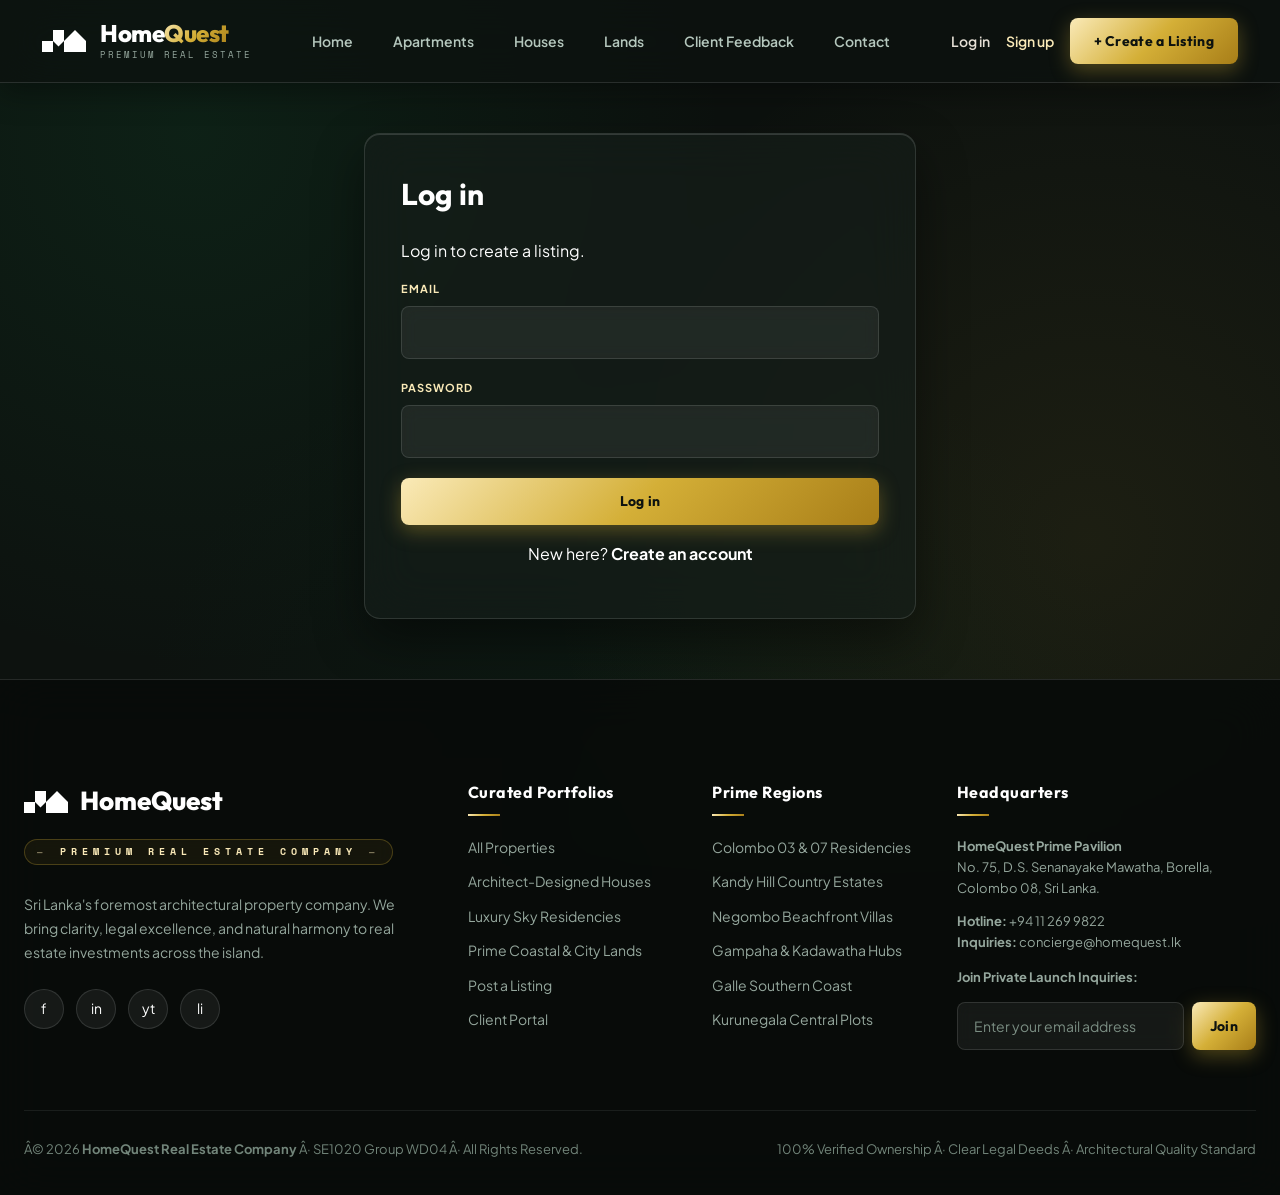
<file: frontend/add-listing.html>
﻿<!DOCTYPE html>
<html lang="en"><head><meta charset="UTF-8"><meta name="viewport" content="width=device-width, initial-scale=1">
<title>Add listing - HomeFinder</title>
<link rel="preconnect" href="https://fonts.googleapis.com">
<link rel="preconnect" href="https://fonts.gstatic.com" crossorigin>
<link href="https://fonts.googleapis.com/css2?family=Outfit:wght@400;500;600;700;800&family=Plus+Jakarta+Sans:wght@400;500;600;700;800&display=swap" rel="stylesheet">
<link rel="stylesheet" href="css/style.css"></head>
<body>
<div id="navbar"></div>
<div class="form-page"><div class="box">
  <h1 id="title">Add a listing</h1>
  <div class="msg" id="msg"></div>

  <div class="field"><label>What type of property?</label>
    <select id="type">
      <option value="house">House</option>
      <option value="apartment">Apartment</option>
      <option value="land">Land</option>
    </select></div>

  <div class="row">
    <div class="field"><label>Size</label><input id="size" type="number" min="0" step="any"></div>
    <div class="field"><label>Unit</label>
      <select id="sizeUnit"><option value="sqft">Square feet</option><option value="perches">Perches</option></select></div>
  </div>

  <div class="field"><label>Location (town / city)</label><input id="loc"></div>
  <div class="field"><label>Address</label><input id="street"></div>

  <!-- Only for house and apartment -->
  <div class="row" id="extra">
    <div class="field"><label>Number of rooms</label><input id="rooms" type="number" min="0"></div>
    <div class="field" id="floorBox"><label>Floor number</label><input id="floor" type="number" min="0"></div>
  </div>

  <div class="row">
    <div class="field"><label>Price (Rs.)</label><input id="price" type="number" min="0"></div>
    <div class="field"><label>This property is for</label>
      <select id="listingType"><option>Rent</option><option>Lease</option><option>Sale</option></select></div>
  </div>

  <div class="field"><label>Contact phone number (for the Call button)</label><input id="phone" type="tel"></div>
  
  <div class="field">
    <label>Property Photos (Upload Multiple)</label>
    <div class="multi-upload-container">
      <div class="multi-upload-dropzone" id="dropzone" onclick="$('image').click()">
        <input id="image" type="file" accept="image/*" multiple style="display:none">
        <div class="multi-upload-icon">ðŸ“·</div>
        <div class="multi-upload-title">Drop property photos here or <span>browse files</span></div>
        <div class="multi-upload-hint">Upload multiple high-resolution photos (exterior, interiors, bedrooms, plans). You can reorder and set the primary cover photo.</div>
      </div>
      <div class="multi-upload-preview-grid" id="previewGrid"></div>
    </div>
  </div>

  <button class="btn" id="go" style="width:100%">Create listing</button>
</div></div>
<div id="footer"></div>

<script src="js/app.js"></script>
<script>
  renderNavbar("");
  const $ = id => document.getElementById(id);            // short way to find a box
  const user = getUser();
  if (!user) location.href = "login.html";                 // must be logged in

  const editId = new URLSearchParams(location.search).get("edit");   // set when editing
  let existing = null;                                              // the property being edited

  // Array of photo items: { file?: File, existingName?: string, previewUrl: string }
  let photoItems = [];

  function renderPreviews() {
    const grid = $("previewGrid");
    grid.innerHTML = "";
    photoItems.forEach((item, idx) => {
      const card = document.createElement("div");
      card.className = "upload-card" + (idx === 0 ? " is-primary" : "");
      card.style.backgroundImage = `url('${item.previewUrl}')`;

      card.innerHTML = `
        ${idx === 0 ? '<span class="primary-badge-tag">â˜… Primary Cover</span>' : ''}
        <div class="upload-card-actions">
          ${idx > 0 ? `<button type="button" class="upload-action-btn" onclick="setPrimaryPhoto(${idx})" title="Set as primary cover">Make Primary</button>` : '<span></span>'}
          <button type="button" class="upload-action-remove" onclick="removePhoto(${idx})" title="Remove photo">âœ•</button>
        </div>
      `;
      grid.appendChild(card);
    });
  }

  function handleFiles(files) {
    if (!files || files.length === 0) return;
    for (const f of files) {
      if (!f.type.startsWith("image/")) continue;
      const url = URL.createObjectURL(f);
      photoItems.push({ file: f, previewUrl: url });
    }
    renderPreviews();
  }

  window.setPrimaryPhoto = function(index) {
    if (index <= 0 || index >= photoItems.length) return;
    const item = photoItems.splice(index, 1)[0];
    photoItems.unshift(item);
    renderPreviews();
  };

  window.removePhoto = function(index) {
    photoItems.splice(index, 1);
    renderPreviews();
  };

  // Drag and drop setup
  const dropzone = $("dropzone");
  $("image").onchange = e => handleFiles(e.target.files);

  dropzone.ondragover = e => { e.preventDefault(); dropzone.classList.add("dragover"); };
  dropzone.ondragleave = e => { e.preventDefault(); dropzone.classList.remove("dragover"); };
  dropzone.ondrop = e => {
    e.preventDefault();
    dropzone.classList.remove("dragover");
    handleFiles(e.dataTransfer.files);
  };

  // Show or hide the room / floor boxes depending on the chosen type
  function updateForm() {
    const t = $("type").value;
    $("extra").style.display = t === "land" ? "none" : "grid";
    $("floorBox").style.display = t === "apartment" ? "block" : "none";
    if (!editId && t === "land") $("sizeUnit").value = "perches";
  }
  $("type").onchange = updateForm;
  updateForm();

  // EDIT MODE: load the property and fill the boxes
  if (editId) {
    $("title").textContent = "Edit listing";
    $("go").textContent = "Save changes";
    const type = typeFromId(editId);
    fetch(API + endpointFor(type) + "/" + editId).then(r => r.json()).then(p => {
      existing = p;
      $("type").value = p.type; $("type").disabled = true;
      $("size").value = p.size; $("sizeUnit").value = p.sizeUnit;
      $("loc").value = p.address.location; $("street").value = p.address.street;
      $("rooms").value = p.rooms ?? ""; $("floor").value = p.floor ?? "";
      $("price").value = p.price; $("listingType").value = p.listingType;
      $("phone").value = p.owner ? p.owner.phone : "";
      
      // Load existing images
      const existingImages = getPropertyImages(p);
      existingImages.forEach(name => {
        photoItems.push({
          existingName: name,
          previewUrl: API + "/images/" + encodeURIComponent(name)
        });
      });
      renderPreviews();
      updateForm();
    });
  }

  function showError(text) { $("msg").textContent = text; $("msg").className = "msg err"; $("msg").scrollIntoView({ behavior: 'smooth' }); }

  $("go").onclick = async () => {
    $("msg").className = "msg";
    $("msg").textContent = "";
    const type = $("type").value;

    const sizeVal = Number($("size").value);
    const priceVal = Number($("price").value);
    const locVal = $("loc").value.trim();
    const streetVal = $("street").value.trim();
    const phoneVal = $("phone").value.trim();

    if (!locVal) { showError("Location (town / city) is required"); return; }
    if (!sizeVal || sizeVal <= 0) { showError("Size must be greater than 0"); return; }
    if (!priceVal || priceVal <= 0) { showError("Price must be greater than 0"); return; }
    if (!phoneVal) { showError("A contact phone number is required"); return; }

    // Sanitize phone number (strip spaces, +, dashes, international prefix)
    let cleanPhone = phoneVal.replace(/[^0-9]/g, "");
    if (cleanPhone.startsWith("94") && cleanPhone.length > 9) {
      cleanPhone = cleanPhone.substring(2);
    }
    if (cleanPhone.length > 9) {
      cleanPhone = cleanPhone.slice(-9);
    }
    const numericPhone = parseInt(cleanPhone, 10) || 0;
    if (numericPhone <= 0) {
      showError("Please enter a valid contact phone number (e.g. 077 123 4567 or +94 70 260 9222)");
      return;
    }

    const originalBtnText = $("go").textContent;
    $("go").disabled = true;
    $("go").textContent = "Uploading property & photos...";

    try {
      // 1) Upload newly added photos sequentially or collect existing ones
      const finalImageNames = [];
      for (let i = 0; i < photoItems.length; i++) {
        const item = photoItems[i];
        if (item.existingName) {
          finalImageNames.push(item.existingName);
        } else if (item.file) {
          $("go").textContent = `Uploading photo ${i + 1} of ${photoItems.length}...`;
          const form = new FormData();
          form.append("file", item.file);
          const up = await fetch(API + "/api/images", { method: "POST", body: form });
          if (!up.ok) {
            $("go").disabled = false;
            $("go").textContent = originalBtnText;
            showError("Photo upload error: " + (await up.text()));
            return;
          }
          const savedName = (await up.text()).trim();
          finalImageNames.push(savedName);
        }
      }

      const combinedImageName = finalImageNames.join(",");

      // 2) Collect everything typed into one object
      const data = {
        size: sizeVal,
        sizeUnit: $("sizeUnit").value,
        price: priceVal,
        listingType: $("listingType").value,
        imageName: combinedImageName,
        images: finalImageNames,
        userId: user.id,
        address: { location: locVal, street: streetVal },
        owner: { name: user.name, phone: numericPhone, userId: user.id }
      };
      if (type !== "land") data.rooms = Number($("rooms").value || 0);
      if (type === "apartment") data.floor = Number($("floor").value || 0);

      // 3) Send it: POST = create, PUT = update
      const url = API + endpointFor(type) + (editId ? "/" + editId : "");
      const res = await fetch(url, {
        method: editId ? "PUT" : "POST",
        headers: { "Content-Type": "application/json" },
        body: JSON.stringify(data)
      });
      if (!res.ok) {
        $("go").disabled = false;
        $("go").textContent = originalBtnText;
        showError(await res.text());
        return;
      }
      const saved = await res.json();

      // When editing, also update the owner's phone number
      if (editId && existing && existing.owner) {
        await fetch(API + "/api/owners/" + existing.owner.id, {
          method: "PUT",
          headers: { "Content-Type": "application/json" },
          body: JSON.stringify({ name: user.name, phone: numericPhone, userId: user.id })
        });
      }
      location.href = "success.html?id=" + saved.id + (editId ? "&edited=1" : "");
    } catch (err) {
      $("go").disabled = false;
      $("go").textContent = originalBtnText;
      showError("Error connecting to server: " + err.message);
    }
  };
</script>
</body></html>
</file>
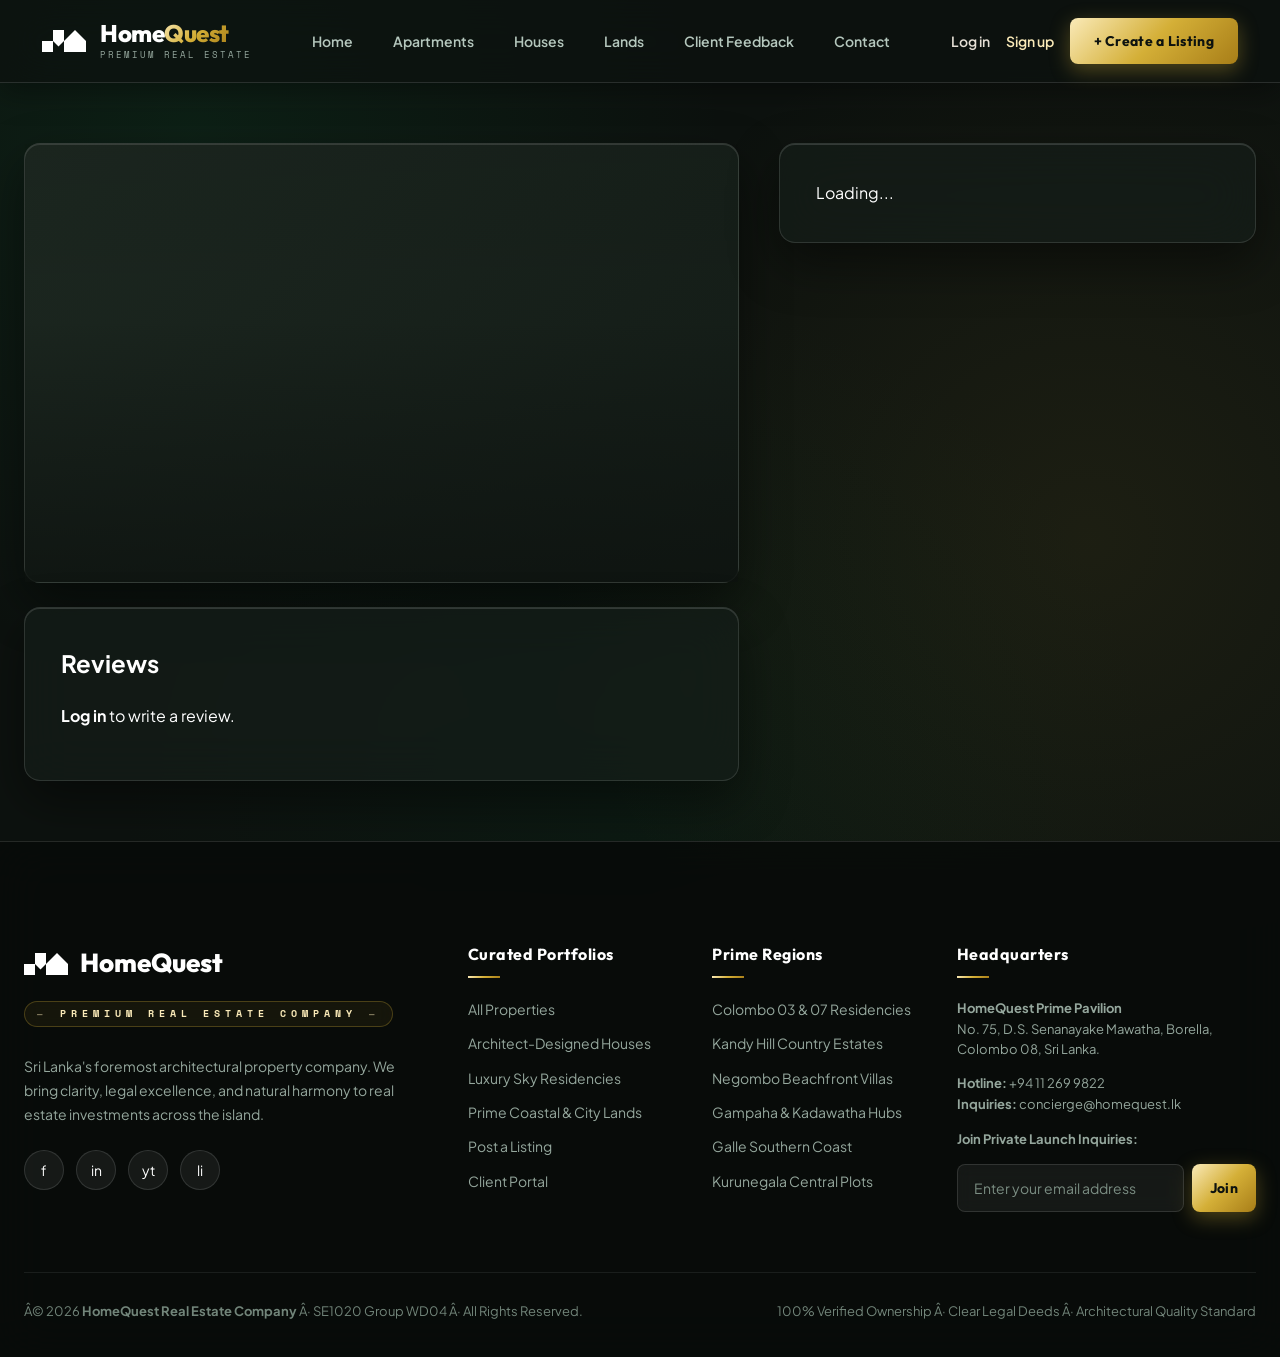
<file: frontend/details.html>
﻿<!DOCTYPE html>
<html lang="en"><head><meta charset="UTF-8"><meta name="viewport" content="width=device-width, initial-scale=1">
<title>Property details - HomeFinder</title>
<link rel="preconnect" href="https://fonts.googleapis.com">
<link rel="preconnect" href="https://fonts.gstatic.com" crossorigin>
<link href="https://fonts.googleapis.com/css2?family=Outfit:wght@400;500;600;700;800&family=Plus+Jakarta+Sans:wght@400;500;600;700;800&display=swap" rel="stylesheet">
<link rel="stylesheet" href="css/style.css"></head>
<body>
<div id="navbar"></div>
<div class="detail">
  <div>
    <div class="photo" id="photo"></div>
    <div class="box" style="margin-top:24px">
      <h2 style="margin-top:0">Reviews</h2>
      <div id="reviews"></div>
      <div id="reviewForm"></div>
    </div>
  </div>
  <div>
    <div class="box" id="info">Loading...</div>
  </div>
</div>
<div id="footer"></div>

<script src="js/app.js"></script>
<script>
  renderNavbar("");
  const $ = id => document.getElementById(id);
  const id = new URLSearchParams(location.search).get("id");
  const user = getUser();
  let property = null;

  // ----- Load the property and draw its details -----
  async function loadProperty() {
    const res = await fetch(API + endpointFor(typeFromId(id)) + "/" + id);
    if (!res.ok) { $("info").textContent = "Property not found."; return; }
    property = await res.json();
    const p = property;

    if (p.imageName) {
      $("photo").style.backgroundImage = "url('" + API + "/images/" + encodeURIComponent(p.imageName) + "')";
    } else {
      $("photo").textContent = icon(p.type);
    }

    // extra facts only for house / apartment
    let facts = `
      <div class="fact"><span class="muted">Size</span><b>${p.size} ${esc(p.sizeUnit)}</b></div>
      <div class="fact"><span class="muted">Location</span><b>${esc(p.address.location)}</b></div>`;
    if (p.rooms !== undefined) facts += `<div class="fact"><span class="muted">Rooms</span><b>${p.rooms}</b></div>`;
    if (p.floor !== undefined) facts += `<div class="fact"><span class="muted">Floor</span><b>${p.floor}</b></div>`;

    const owner = p.owner;
    // only the person who created the listing sees Edit / Delete
    const mine = user && user.id === p.userId;
    $("info").innerHTML = `
      <span class="tag">${esc(p.listingType)}</span> <span class="tag">${esc(p.type)}</span>
      <h1 style="margin:10px 0 4px;font-size:24px">${esc(p.description)}</h1>
      <div class="price" style="font-size:26px">${money(p.price)}</div>
      <div class="facts">${facts}</div>
      <div class="fact"><span class="muted">Address</span><b>${esc(p.address.street)}</b></div>
      <hr style="border:0;border-top:1px solid var(--line);margin:18px 0">
      ${owner ? `<p style="margin:0 0 10px"><b>${esc(owner.name)}</b><br><span class="muted">${esc(owner.phone)}</span></p>
        <a class="btn btn-green" style="width:100%;text-align:center" href="tel:${esc(owner.phone)}">ðŸ“ž Call to inquire</a>` : ""}
      ${mine ? `<p style="margin-top:14px">
        <a class="btn btn-light" href="add-listing.html?edit=${p.id}">Edit</a>
        <button class="btn btn-red" onclick="deleteProperty()">Delete</button></p>` : ""}`;
  }

  async function deleteProperty() {
    if (!confirm("Delete this listing?")) return;
    await fetch(API + endpointFor(property.type) + "/" + property.id, { method: "DELETE" });
    location.href = "index.html";
  }

  // ----- Reviews (everyone can read; only logged-in users can write) -----
  async function loadReviews() {
    const list = await fetch(API + "/api/reviews?propertyId=" + id).then(r => r.json());
    if (list.length === 0) { $("reviews").innerHTML = '<p class="muted">No reviews yet.</p>'; return; }
    let html = "";
    for (const r of list) {                                      // loop over every review
      const stars = "â˜…".repeat(r.rating) + "â˜†".repeat(5 - r.rating);
      const mine = user && user.id === r.userId;
      html += `<div class="review"><b>${esc(r.userName)}</b> <span class="stars">${stars}</span>
        <div>${esc(r.comment)}</div>
        ${mine ? `<button class="linkbtn" style="color:var(--red)" onclick="deleteReview('${r.id}')">Delete</button>` : ""}</div>`;
    }
    $("reviews").innerHTML = html;
  }

  function drawReviewForm() {
    if (!user) {
      $("reviewForm").innerHTML = '<p class="muted"><a href="login.html" style="color:var(--blue-dark);font-weight:700">Log in</a> to write a review.</p>';
      return;
    }
    $("reviewForm").innerHTML = `
      <div class="field"><label>Your rating</label>
        <select id="rating"><option value="5">5 - Excellent</option><option value="4">4 - Good</option>
        <option value="3">3 - Okay</option><option value="2">2 - Poor</option><option value="1">1 - Bad</option></select></div>
      <div class="field"><label>Your review</label><textarea id="comment" rows="3"></textarea></div>
      <button class="btn" onclick="addReview()">Post review</button>`;
  }

  async function addReview() {
    const res = await fetch(API + "/api/reviews", {
      method: "POST", headers: { "Content-Type": "application/json" },
      body: JSON.stringify({ propertyId: id, userId: user.id, userName: user.name,
                             rating: Number($("rating").value), comment: $("comment").value })
    });
    if (!res.ok) { alert(await res.text()); return; }
    drawReviewForm(); loadReviews();
  }

  async function deleteReview(reviewId) {
    await fetch(API + "/api/reviews/" + reviewId, { method: "DELETE" });
    loadReviews();
  }

  loadProperty(); loadReviews(); drawReviewForm();
</script>
</body></html>
</file>
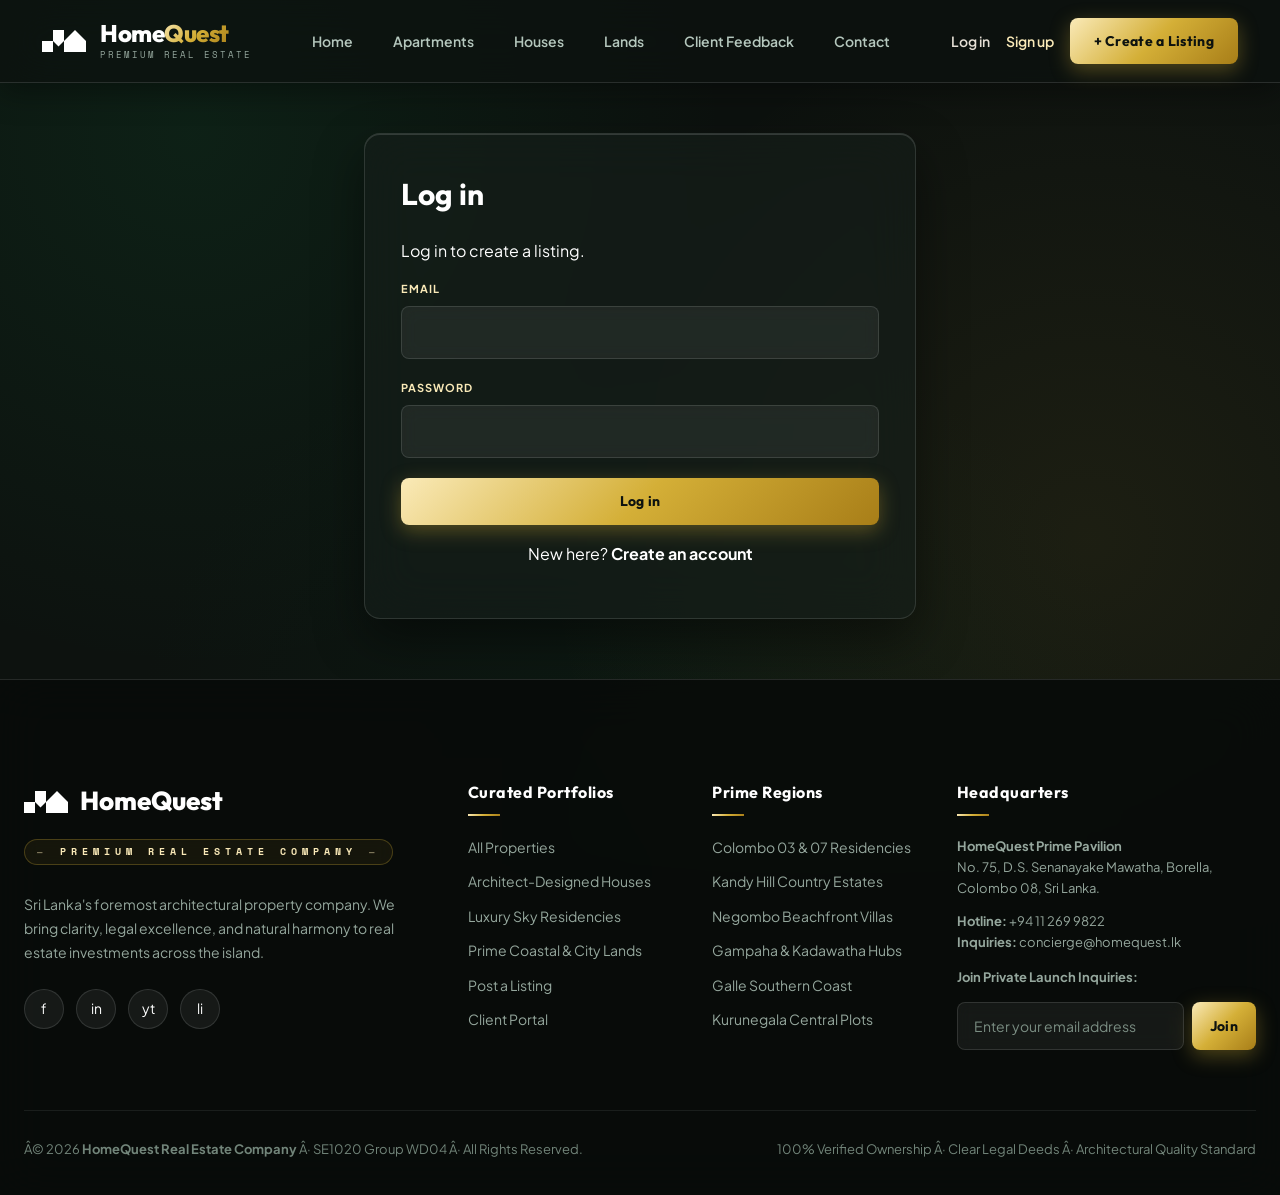
<file: frontend/login.html>
﻿<!DOCTYPE html>
<html lang="en"><head><meta charset="UTF-8"><meta name="viewport" content="width=device-width, initial-scale=1">
<title>Log in - HomeFinder</title>
<link rel="preconnect" href="https://fonts.googleapis.com">
<link rel="preconnect" href="https://fonts.gstatic.com" crossorigin>
<link href="https://fonts.googleapis.com/css2?family=Outfit:wght@400;500;600;700;800&family=Plus+Jakarta+Sans:wght@400;500;600;700;800&display=swap" rel="stylesheet">
<link rel="stylesheet" href="css/style.css"></head>
<body>
<div id="navbar"></div>
<div class="form-page"><div class="box">
  <h1>Log in</h1>
  <p class="muted">Log in to create a listing.</p>
  <div class="msg" id="msg"></div>
  <div class="field"><label>Email</label><input id="email" type="email"></div>
  <div class="field"><label>Password</label><input id="password" type="password"></div>
  <button class="btn" id="go" style="width:100%">Log in</button>
  <p class="muted center">New here? <a href="signup.html" style="color:var(--blue-dark);font-weight:700">Create an account</a></p>
</div></div>
<div id="footer"></div>
<script src="js/app.js"></script>
<script>
  renderNavbar("");
  document.getElementById("go").onclick = async () => {
    const msg = document.getElementById("msg");
    msg.className = "msg";
    // send ONLY email + password to the backend
    const res = await fetch(API + "/api/users/login", {
      method: "POST", headers: { "Content-Type": "application/json" },
      body: JSON.stringify({ email: document.getElementById("email").value, password: document.getElementById("password").value })
    });
    if (!res.ok) { msg.textContent = await res.text(); msg.className = "msg err"; return; }
    localStorage.setItem("user", JSON.stringify(await res.json()));  // remember the user
    location.href = "index.html";                                     // back to the front page
  };
</script>
</body></html>
</file>
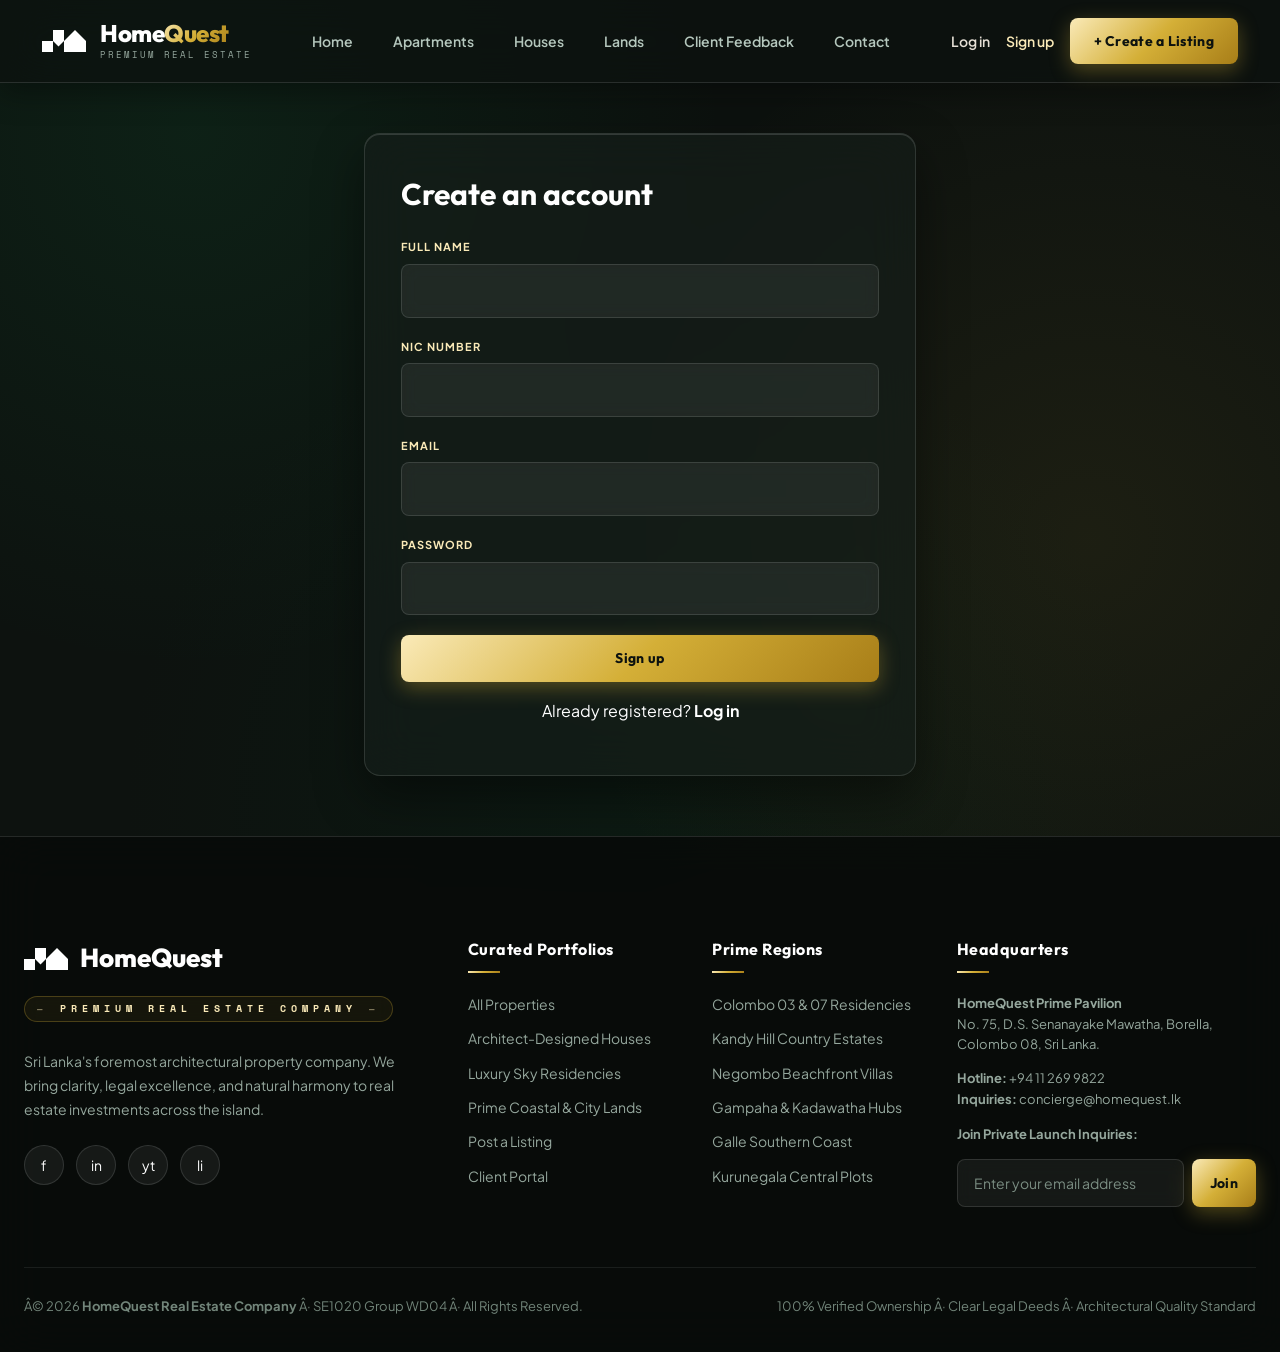
<file: frontend/signup.html>
﻿<!DOCTYPE html>
<html lang="en"><head><meta charset="UTF-8"><meta name="viewport" content="width=device-width, initial-scale=1">
<title>Sign up - HomeFinder</title>
<link rel="preconnect" href="https://fonts.googleapis.com">
<link rel="preconnect" href="https://fonts.gstatic.com" crossorigin>
<link href="https://fonts.googleapis.com/css2?family=Outfit:wght@400;500;600;700;800&family=Plus+Jakarta+Sans:wght@400;500;600;700;800&display=swap" rel="stylesheet">
<link rel="stylesheet" href="css/style.css"></head>
<body>
<div id="navbar"></div>
<div class="form-page"><div class="box">
  <h1>Create an account</h1>
  <div class="msg" id="msg"></div>
  <div class="field"><label>Full name</label><input id="name"></div>
  <div class="field"><label>NIC number</label><input id="nic"></div>
  <div class="field"><label>Email</label><input id="email" type="email"></div>
  <div class="field"><label>Password</label><input id="password" type="password"></div>
  <button class="btn" id="go" style="width:100%">Sign up</button>
  <p class="muted center">Already registered? <a href="login.html" style="color:var(--blue-dark);font-weight:700">Log in</a></p>
</div></div>
<div id="footer"></div>
<script src="js/app.js"></script>
<script>
  renderNavbar("");
  const val = id => document.getElementById(id).value;   // read what was typed in a box
  document.getElementById("go").onclick = async () => {
    const msg = document.getElementById("msg");
    msg.className = "msg";
    const res = await fetch(API + "/api/users/signup", {
      method: "POST", headers: { "Content-Type": "application/json" },
      body: JSON.stringify({ name: val("name"), nic: val("nic"), email: val("email"), password: val("password") })
    });
    if (!res.ok) { msg.textContent = await res.text(); msg.className = "msg err"; return; }
    location.href = "login.html";      // account created -> go and log in
  };
</script>
</body></html>
</file>
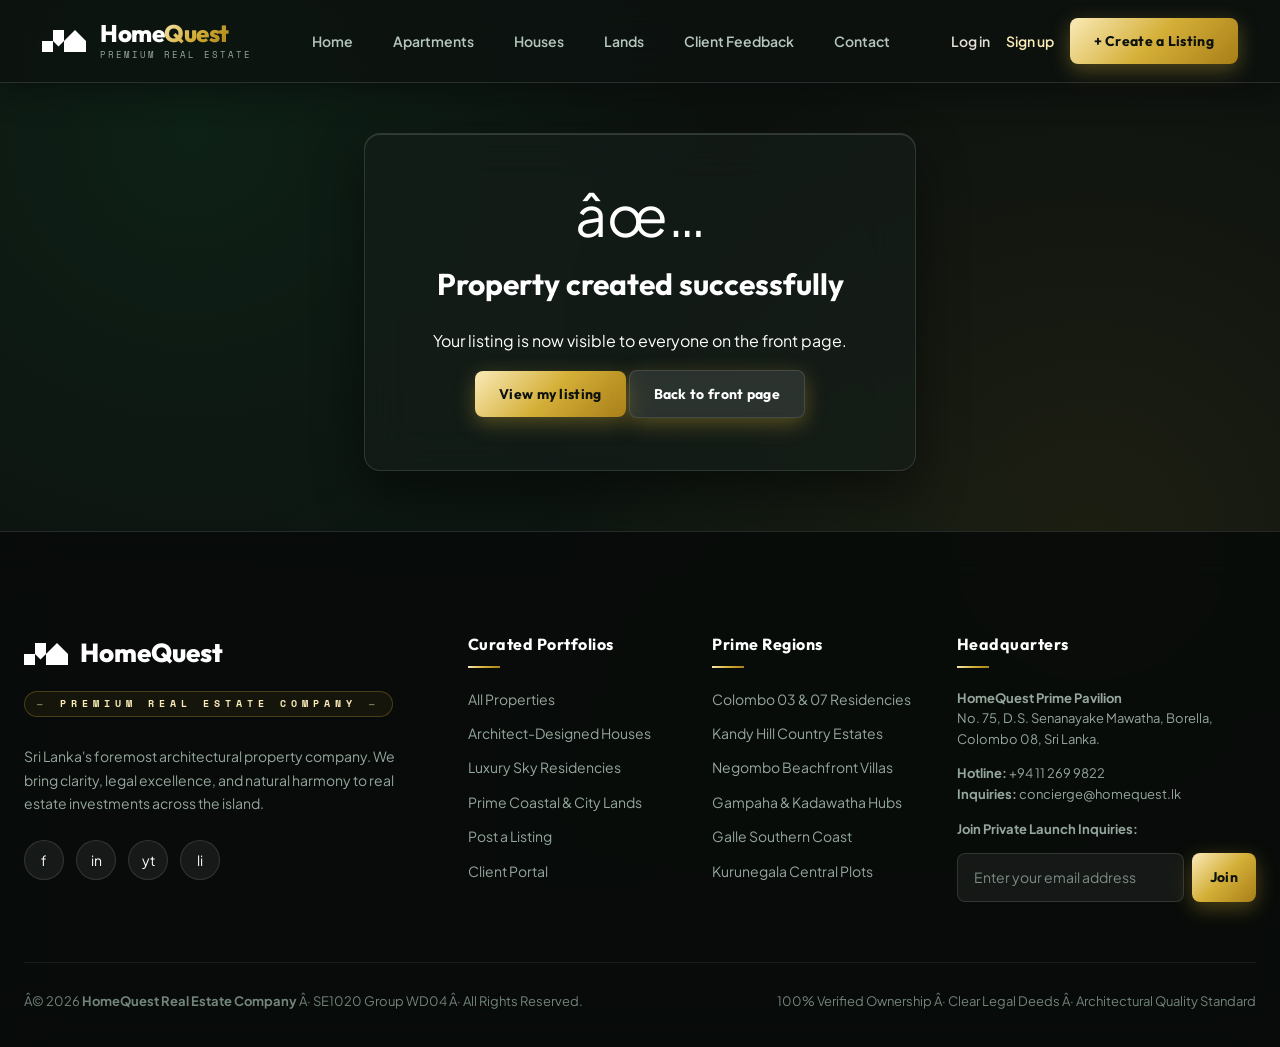
<file: frontend/success.html>
﻿<!DOCTYPE html>
<html lang="en"><head><meta charset="UTF-8"><meta name="viewport" content="width=device-width, initial-scale=1">
<title>Done - HomeFinder</title>
<link rel="preconnect" href="https://fonts.googleapis.com">
<link rel="preconnect" href="https://fonts.gstatic.com" crossorigin>
<link href="https://fonts.googleapis.com/css2?family=Outfit:wght@400;500;600;700;800&family=Plus+Jakarta+Sans:wght@400;500;600;700;800&display=swap" rel="stylesheet">
<link rel="stylesheet" href="css/style.css"></head>
<body>
<div id="navbar"></div>
<div class="form-page"><div class="box center">
  <div class="big">âœ…</div>
  <h1 id="title">Property created successfully</h1>
  <p class="muted">Your listing is now visible to everyone on the front page.</p>
  <p><a class="btn" id="view" href="index.html">View my listing</a>
     <a class="btn btn-light" href="index.html">Back to front page</a></p>
</div></div>
<div id="footer"></div>
<script src="js/app.js"></script>
<script>
  renderNavbar("");
  const p = new URLSearchParams(location.search);
  if (p.get("edited")) document.getElementById("title").textContent = "Property updated successfully";
  if (p.get("id")) document.getElementById("view").href = "details.html?id=" + p.get("id");
</script>
</body></html>
</file>
<file: frontend/css/style.css>
@import url('https://fonts.googleapis.com/css2?family=Outfit:wght@400;500;600;700;800;900&family=Plus+Jakarta+Sans:wght@400;500;600;700;800&family=Space+Mono:wght@400;700&family=Cormorant+Garamond:wght@300;400;500;600;700&display=swap');

/* ============================================================
   CINEMATIC ANIMATION KEYFRAMES
   ============================================================ */

/* Text reveal - clip from bottom */
@keyframes revealUp {
  0%   { clip-path: inset(100% 0 0 0); opacity: 0; transform: translateY(30px); }
  100% { clip-path: inset(0% 0 0 0);   opacity: 1; transform: translateY(0); }
}

/* Fade + drift up */
@keyframes fadeSlideUp {
  0%   { opacity: 0; transform: translateY(40px); }
  100% { opacity: 1; transform: translateY(0); }
}

/* Fade + drift up subtle */
@keyframes fadeSlideUpSm {
  0%   { opacity: 0; transform: translateY(20px); }
  100% { opacity: 1; transform: translateY(0); }
}

/* Fade in */
@keyframes fadeIn {
  0%   { opacity: 0; }
  100% { opacity: 1; }
}

/* Scale-fade in */
@keyframes scaleFadeIn {
  0%   { opacity: 0; transform: scale(0.88); }
  100% { opacity: 1; transform: scale(1); }
}

/* Gentle infinite float */
@keyframes floatY {
  0%, 100% { transform: translateY(0); }
  50%       { transform: translateY(-10px); }
}

/* Slow infinite breathe (scale) */
@keyframes breathe {
  0%, 100% { transform: scale(1.0); }
  50%       { transform: scale(1.045); }
}

/* Gold shimmer sweep */
@keyframes shimmer {
  0%   { background-position: -400% center; }
  100% { background-position: 400% center; }
}

/* Horizontal scan line */
@keyframes scanLine {
  0%   { top: -2px; opacity: 0.8; }
  100% { top: 100%; opacity: 0; }
}

/* Rotating border glow pulse */
@keyframes glowPulse {
  0%, 100% { box-shadow: 0 0 20px rgba(212, 175, 55, 0.15); }
  50%       { box-shadow: 0 0 40px rgba(212, 175, 55, 0.45), 0 0 80px rgba(212, 175, 55, 0.1); }
}

/* Scroll-triggered generic reveal */
@keyframes scrollReveal {
  0%   { opacity: 0; transform: translateY(50px); }
  100% { opacity: 1; transform: translateY(0); }
}

:root {
  --bg-dark: #0d120f;
  --bg-darker: #070a08;
  --bg-surface: #131915;
  --glass-bg: rgba(20, 27, 23, 0.72);
  --glass-card: rgba(22, 30, 26, 0.68);
  --glass-card-hover: rgba(28, 38, 33, 0.85);
  --glass-light: rgba(255, 255, 255, 0.06);
  --glass-border: rgba(255, 255, 255, 0.12);
  --glass-border-light: rgba(255, 255, 255, 0.22);
  --glass-border-gold: rgba(212, 175, 55, 0.38);
  --glass-blur: blur(24px);
  --glass-shadow: 0 20px 50px rgba(0, 0, 0, 0.45), inset 0 1px 0 rgba(255, 255, 255, 0.14);
  --glass-shadow-lg: 0 30px 70px rgba(0, 0, 0, 0.6), inset 0 1px 0 rgba(255, 255, 255, 0.2);
  
  --gold: #d4af37;
  --gold-light: #faeab8;
  --gold-dark: #b8912e;
  --gold-gradient: linear-gradient(135deg, #faeab8 0%, #d4af37 50%, #a87e18 100%);
  --sand: #e5dfd5;
  --sand-light: #f5f2ed;
  
  --text-primary: #ffffff;
  --text-sand: #e5dfd5;
  --text-muted: #95a79d;
  --text-dark: #0f1813;
  
  --emerald: #108a4a;
  --emerald-dark: #083c21;
  --red: #e04b4b;
  
  --radius-sm: 8px;
  --radius-md: 16px;
  --radius-lg: 24px;
  --radius-full: 9999px;
}

* {
  box-sizing: border-box;
}

body {
  margin: 0;
  font-family: 'Plus Jakarta Sans', system-ui, -apple-system, sans-serif;
  background-color: var(--bg-dark);
  background-image: 
    radial-gradient(circle at 15% 15%, rgba(16, 138, 74, 0.12) 0%, transparent 40%),
    radial-gradient(circle at 85% 60%, rgba(212, 175, 55, 0.08) 0%, transparent 45%),
    radial-gradient(circle at 50% 90%, rgba(8, 60, 33, 0.18) 0%, transparent 50%);
  background-attachment: fixed;
  color: var(--text-sand);
  line-height: 1.6;
  -webkit-font-smoothing: antialiased;
}

a {
  color: inherit;
  text-decoration: none;
  transition: all 0.25s ease;
}

/* ===== LOGO MARK SVG COMPONENT ===== */
.logo-icon-svg {
  display: inline-block;
  vertical-align: middle;
  transition: transform 0.3s ease;
}
.logo-icon-svg:hover {
  transform: scale(1.05);
}

/* ===== GLASSMORPHISM TOPBAR ===== */
.topbar {
  display: flex;
  align-items: center;
  justify-content: space-between;
  gap: 24px;
  padding: 18px 42px;
  background: rgba(13, 18, 15, 0.75);
  backdrop-filter: var(--glass-blur);
  -webkit-backdrop-filter: var(--glass-blur);
  border-bottom: 1px solid var(--glass-border);
  position: sticky;
  top: 0;
  z-index: 1000;
  box-shadow: 0 10px 30px rgba(0, 0, 0, 0.35);
  flex-wrap: wrap;
}

.logo {
  display: flex;
  align-items: center;
  gap: 14px;
}
.logo-symbol {
  width: 44px;
  height: 24px;
  color: #ffffff;
  display: flex;
  align-items: center;
}
.logo-symbol svg {
  width: 100%;
  height: 100%;
}
.logo-text-wrap {
  display: flex;
  flex-direction: column;
}
.logo-brand {
  font-family: 'Outfit', sans-serif;
  font-weight: 800;
  font-size: 24px;
  letter-spacing: -0.5px;
  color: #ffffff;
  line-height: 1.1;
}
.logo-brand .gold-mark {
  background: var(--gold-gradient);
  -webkit-background-clip: text;
  -webkit-text-fill-color: transparent;
}
.logo-sub {
  font-family: 'Space Mono', monospace;
  font-size: 9px;
  letter-spacing: 2px;
  color: var(--text-muted);
  text-transform: uppercase;
  margin-top: 2px;
}

.nav {
  display: flex;
  gap: 6px;
  align-items: center;
  flex-wrap: wrap;
}
.nav a {
  padding: 8px 16px;
  border-radius: var(--radius-full);
  font-size: 14px;
  font-weight: 600;
  color: #b5c7bd;
  transition: all 0.25s ease;
  border: 1px solid transparent;
}
.nav a:hover, .nav a.active {
  background: rgba(255, 255, 255, 0.08);
  color: #ffffff;
  border-color: rgba(212, 175, 55, 0.35);
  box-shadow: 0 0 16px rgba(212, 175, 55, 0.15);
}

.nav-right {
  display: flex;
  align-items: center;
  gap: 16px;
  font-size: 14px;
}
.nav-hotline {
  display: flex;
  align-items: center;
  gap: 8px;
  color: var(--gold);
  font-weight: 700;
  font-size: 13px;
  background: rgba(212, 175, 55, 0.1);
  padding: 7px 16px;
  border-radius: var(--radius-full);
  border: 1px solid rgba(212, 175, 55, 0.25);
  backdrop-filter: blur(8px);
}

/* ===== BUTTONS ===== */
.btn {
  display: inline-flex;
  align-items: center;
  justify-content: center;
  gap: 8px;
  border: 0;
  cursor: pointer;
  background: var(--gold-gradient);
  color: #0d120f;
  padding: 12px 24px;
  border-radius: var(--radius-sm);
  font: inherit;
  font-family: 'Outfit', sans-serif;
  font-weight: 700;
  font-size: 14px;
  letter-spacing: 0.3px;
  transition: all 0.25s cubic-bezier(0.16, 1, 0.3, 1);
  box-shadow: 0 6px 20px rgba(212, 175, 55, 0.35);
}
.btn:hover {
  transform: translateY(-2px);
  box-shadow: 0 10px 28px rgba(212, 175, 55, 0.5);
  filter: brightness(1.08);
}
.btn:active {
  transform: translateY(0);
}
.btn-glass {
  background: rgba(255, 255, 255, 0.08);
  color: #ffffff;
  border: 1px solid var(--glass-border-light);
  backdrop-filter: blur(12px);
  box-shadow: var(--glass-shadow);
}
.btn-glass:hover {
  background: rgba(255, 255, 255, 0.16);
  border-color: #ffffff;
  color: #ffffff;
}
.btn-outline {
  background: transparent;
  border: 1.5px solid var(--gold);
  color: var(--gold);
  box-shadow: none;
}
.btn-outline:hover {
  background: rgba(212, 175, 55, 0.15);
  color: #ffffff;
  border-color: #ffffff;
}
.btn-red { background: var(--red); color: #fff; }
.btn-green { background: var(--emerald); color: #fff; }
.btn-light {
  background: rgba(255, 255, 255, 0.1);
  color: #ffffff;
  border: 1px solid var(--glass-border);
  backdrop-filter: blur(8px);
}
.linkbtn {
  background: none;
  border: 0;
  color: var(--gold-light);
  cursor: pointer;
  font: inherit;
  font-weight: 600;
  text-decoration: underline;
  padding: 0;
}

/* ===== 2ND PIC TYPE GRAND ARCHITECTURAL HERO BANNER ===== */
.grand-architectural-banner {
  position: relative;
  min-height: 100vh;
  display: flex;
  flex-direction: column;
  justify-content: center;
  align-items: center;
  text-align: center;
  padding: 140px 24px 180px;
  overflow: hidden;
  background:
    linear-gradient(180deg, rgba(5, 8, 6, 0.55) 0%, rgba(13, 18, 15, 0.78) 60%, rgba(13, 18, 15, 0.99) 100%),
    url('https://images.unsplash.com/photo-1512917774080-9991f1c4c750?q=80&w=2400') center/cover no-repeat;
  animation: breathe 18s ease-in-out infinite;
}
.grand-architectural-banner::before {
  content: '';
  position: absolute;
  inset: 0;
  background: radial-gradient(circle at 50% 35%, rgba(16, 138, 74, 0.18) 0%, transparent 58%);
  pointer-events: none;
  animation: fadeIn 2s ease 0.2s both;
}
/* Animated scan line overlay */
.grand-architectural-banner::after {
  content: '';
  position: absolute;
  left: 0;
  right: 0;
  height: 2px;
  background: linear-gradient(90deg, transparent, rgba(212, 175, 55, 0.35), transparent);
  animation: scanLine 5s linear 1.2s 1;
  pointer-events: none;
  z-index: 1;
}

/* Floating ambient orbs */
.banner-orb {
  position: absolute;
  border-radius: 50%;
  pointer-events: none;
  filter: blur(70px);
  opacity: 0.18;
  animation: floatY 10s ease-in-out infinite;
}
.banner-orb-1 {
  width: 500px; height: 500px;
  background: radial-gradient(circle, rgba(16, 138, 74, 0.9), transparent);
  top: -100px; left: -100px;
  animation-delay: 0s;
}
.banner-orb-2 {
  width: 400px; height: 400px;
  background: radial-gradient(circle, rgba(212, 175, 55, 0.8), transparent);
  bottom: -50px; right: -80px;
  animation-delay: -4s;
}
.banner-orb-3 {
  width: 280px; height: 280px;
  background: radial-gradient(circle, rgba(16, 138, 74, 0.6), transparent);
  top: 40%; right: 10%;
  animation-delay: -7s;
}

.brand-kicker {
  font-family: 'Space Mono', monospace;
  font-size: 11px;
  font-weight: 700;
  letter-spacing: 5px;
  color: var(--gold-light);
  text-transform: uppercase;
  margin-bottom: 28px;
  opacity: 0;
  display: inline-flex;
  align-items: center;
  gap: 12px;
  padding: 9px 22px;
  background: rgba(212, 175, 55, 0.07);
  border: 1px solid rgba(212, 175, 55, 0.28);
  border-radius: var(--radius-full);
  backdrop-filter: blur(8px);
  animation: fadeSlideUp 0.9s cubic-bezier(0.16, 1, 0.3, 1) 0.3s forwards;
}
.brand-kicker::before, .brand-kicker::after {
  content: '—';
  opacity: 0.45;
  font-size: 9px;
}

.grand-brand-header {
  display: flex;
  align-items: center;
  justify-content: center;
  gap: 24px;
  margin-bottom: 22px;
  flex-wrap: wrap;
  opacity: 0;
  animation: scaleFadeIn 1s cubic-bezier(0.16, 1, 0.3, 1) 0.7s forwards;
}
.grand-logo-symbol {
  width: 96px;
  height: 52px;
  color: #ffffff;
  display: flex;
  align-items: center;
  filter: drop-shadow(0 12px 28px rgba(0, 0, 0, 0.7));
  animation: floatY 8s ease-in-out 1.5s infinite;
}
.grand-logo-symbol svg {
  width: 100%;
  height: 100%;
}

/* Modern editorial banner title */
.grand-brand-title {
  font-family: 'Cormorant Garamond', 'Outfit', serif;
  font-size: clamp(58px, 9vw, 108px);
  font-weight: 700;
  letter-spacing: -3px;
  color: #ffffff;
  margin: 0;
  line-height: 0.95;
  text-shadow: 0 10px 40px rgba(0, 0, 0, 0.6);
  position: relative;
}
.grand-brand-title .gold-accent {
  font-style: italic;
  background: linear-gradient(135deg, #faeab8 0%, #d4af37 40%, #a87e18 75%, #faeab8 100%);
  background-size: 300% auto;
  -webkit-background-clip: text;
  -webkit-text-fill-color: transparent;
  animation: shimmer 5s linear 2s infinite;
}

/* Eyebrow line above tagline */
.hero-divider {
  width: 60px;
  height: 2px;
  background: var(--gold-gradient);
  margin: 0 auto 20px;
  border-radius: 2px;
  opacity: 0;
  animation: fadeIn 0.8s ease 1.3s forwards;
}

.grand-hero-tagline {
  font-family: 'Plus Jakarta Sans', sans-serif;
  font-size: clamp(16px, 2.2vw, 21px);
  font-weight: 400;
  color: rgba(229, 223, 213, 0.85);
  max-width: 680px;
  margin: 0 auto 40px;
  line-height: 1.7;
  letter-spacing: 0.3px;
  text-shadow: 0 4px 16px rgba(0, 0, 0, 0.7);
  opacity: 0;
  animation: fadeSlideUp 1s cubic-bezier(0.16, 1, 0.3, 1) 1.1s forwards;
}

.hero-actions-row {
  display: flex;
  gap: 18px;
  justify-content: center;
  flex-wrap: wrap;
  margin-bottom: 30px;
  opacity: 0;
  animation: fadeSlideUp 1s cubic-bezier(0.16, 1, 0.3, 1) 1.35s forwards;
}

/* ===== SCROLL REVEAL UTILITY ===== */
.reveal {
  opacity: 0;
  transform: translateY(46px);
  transition: opacity 0.8s cubic-bezier(0.16, 1, 0.3, 1), transform 0.8s cubic-bezier(0.16, 1, 0.3, 1);
}
.reveal.visible {
  opacity: 1;
  transform: translateY(0);
}
.reveal-delay-1 { transition-delay: 0.1s; }
.reveal-delay-2 { transition-delay: 0.22s; }
.reveal-delay-3 { transition-delay: 0.34s; }
.reveal-delay-4 { transition-delay: 0.46s; }

/* Spotlight cards hover enhancement */
.spotlight-card {
  transition: transform 0.45s cubic-bezier(0.16, 1, 0.3, 1), box-shadow 0.45s, border-color 0.3s, filter 0.3s;
}
.spotlight-card:hover {
  transform: translateY(-10px) scale(1.02);
  filter: brightness(1.05);
}

/* Stats bar counter glow on reveal */
.stats-bar.visible .stat-number {
  animation: glowPulse 3s ease-in-out 0.5s infinite;
}

/* Card entrance animation applied via JS */
.card-enter {
  animation: fadeSlideUpSm 0.65s cubic-bezier(0.16, 1, 0.3, 1) both;
}

/* Mouse parallax layer for banner */
.parallax-layer {
  will-change: transform;
  transition: transform 0.1s linear;
}


.search-wrap {
  max-width: 1720px;
  margin: -110px auto 0;
  padding: 0 24px;
  position: relative;
  z-index: 10;
}
.tabs-header {
  display: flex;
  justify-content: space-between;
  align-items: flex-end;
}
.tabs {
  display: flex;
  gap: 6px;
}
.tab {
  padding: 14px 28px;
  background: rgba(18, 24, 20, 0.75);
  color: #a7bcaf;
  border-radius: 14px 14px 0 0;
  font-weight: 700;
  font-size: 14px;
  cursor: pointer;
  border: 1px solid var(--glass-border);
  border-bottom: 0;
  font-family: 'Outfit', sans-serif;
  transition: all 0.25s ease;
  backdrop-filter: var(--glass-blur);
}
.tab:hover {
  color: #ffffff;
  background: rgba(28, 38, 32, 0.85);
}
.tab.on {
  background: rgba(22, 30, 26, 0.92);
  color: #ffffff;
  border-color: var(--glass-border-gold);
  box-shadow: 0 -8px 24px rgba(0, 0, 0, 0.35);
}
.tab.on::after {
  content: '';
  display: block;
  height: 3px;
  background: var(--gold-gradient);
  margin-top: 5px;
  border-radius: 2px;
}

.search {
  background: var(--glass-bg);
  backdrop-filter: var(--glass-blur);
  -webkit-backdrop-filter: var(--glass-blur);
  border-radius: 0 var(--radius-lg) var(--radius-lg) var(--radius-lg);
  box-shadow: var(--glass-shadow-lg);
  padding: 30px 34px;
  display: grid;
  grid-template-columns: repeat(4, 1fr) auto;
  gap: 18px;
  align-items: end;
  border: 1px solid var(--glass-border);
  position: relative;
}

.search-field {
  display: flex;
  flex-direction: column;
}
label {
  display: block;
  font-size: 11px;
  font-weight: 700;
  color: var(--gold-light);
  margin-bottom: 8px;
  text-transform: uppercase;
  letter-spacing: 1px;
}
input, select, textarea {
  width: 100%;
  padding: 13px 16px;
  border: 1.5px solid var(--glass-border);
  border-radius: var(--radius-sm);
  font: inherit;
  background: rgba(255, 255, 255, 0.06);
  color: #ffffff;
  backdrop-filter: blur(8px);
  transition: all 0.25s;
}
select option {
  background: #121815;
  color: #ffffff;
}
input::placeholder {
  color: #7b8e83;
}
input:focus, select:focus, textarea:focus, .btn:focus-visible {
  outline: none;
  border-color: var(--gold);
  background: rgba(255, 255, 255, 0.1);
  box-shadow: 0 0 0 3px rgba(212, 175, 55, 0.25);
}

/* Category Quick-Filter Bar */
.category-pills-bar {
  display: flex;
  gap: 10px;
  margin-top: 18px;
  padding-top: 18px;
  border-top: 1px solid rgba(255, 255, 255, 0.08);
  grid-column: 1 / -1;
  align-items: center;
  flex-wrap: wrap;
}
.category-pills-bar .pill-label {
  font-size: 12px;
  font-weight: 700;
  color: var(--text-muted);
  text-transform: uppercase;
  letter-spacing: 1px;
  margin-right: 6px;
}
.cat-pill {
  border: 1px solid var(--glass-border);
  background: rgba(255, 255, 255, 0.05);
  padding: 8px 18px;
  border-radius: var(--radius-full);
  font-size: 13px;
  font-weight: 600;
  color: var(--sand);
  cursor: pointer;
  transition: all 0.25s;
  backdrop-filter: blur(6px);
}
.cat-pill:hover, .cat-pill.active {
  background: var(--gold-gradient);
  color: #0d120f;
  border-color: var(--gold);
  box-shadow: 0 4px 14px rgba(212, 175, 55, 0.3);
  font-weight: 700;
}

/* ===== GLASS TRUST COUNTERS ===== */
.stats-bar {
  max-width: 1720px;
  margin: 75px auto 25px;
  padding: 32px 40px;
  background: var(--glass-card);
  backdrop-filter: var(--glass-blur);
  -webkit-backdrop-filter: var(--glass-blur);
  border-radius: var(--radius-md);
  box-shadow: var(--glass-shadow);
  border: 1px solid var(--glass-border);
  display: grid;
  grid-template-columns: repeat(4, 1fr);
  gap: 24px;
  text-align: center;
}
.stat-item {
  position: relative;
}
.stat-item:not(:last-child)::after {
  content: '';
  position: absolute;
  right: 0;
  top: 15%;
  height: 70%;
  width: 1px;
  background: var(--glass-border);
}
.stat-number {
  font-family: 'Outfit', sans-serif;
  font-size: 40px;
  font-weight: 800;
  color: #ffffff;
  line-height: 1;
  margin-bottom: 8px;
}
.stat-number span {
  color: var(--gold);
}
.stat-label {
  font-size: 12px;
  color: var(--text-muted);
  font-weight: 700;
  text-transform: uppercase;
  letter-spacing: 1px;
}

/* ===== GLASS SPOTLIGHT CARDS ===== */
.spotlight-section {
  max-width: 1720px;
  margin: 85px auto 25px;
  padding: 0 24px;
}
.spotlight-grid {
  display: grid;
  grid-template-columns: repeat(3, 1fr);
  gap: 26px;
}
.spotlight-card {
  position: relative;
  height: 260px;
  border-radius: var(--radius-md);
  overflow: hidden;
  box-shadow: var(--glass-shadow);
  display: flex;
  flex-direction: column;
  justify-content: flex-end;
  padding: 28px;
  color: #ffffff;
  background-size: cover;
  background-position: center;
  transition: transform 0.35s cubic-bezier(0.16, 1, 0.3, 1), box-shadow 0.35s;
  cursor: pointer;
  border: 1px solid var(--glass-border);
}
.spotlight-card::before {
  content: '';
  position: absolute;
  inset: 0;
  background: linear-gradient(180deg, rgba(13, 18, 15, 0.2) 0%, rgba(13, 18, 15, 0.88) 100%);
  transition: background 0.3s;
}
.spotlight-card:hover {
  transform: translateY(-8px);
  box-shadow: 0 24px 60px rgba(0, 0, 0, 0.6), 0 0 20px rgba(212, 175, 55, 0.2);
  border-color: var(--glass-border-gold);
}
.spotlight-card:hover::before {
  background: linear-gradient(180deg, rgba(13, 18, 15, 0.05) 0%, rgba(13, 18, 15, 0.95) 100%);
}
.spotlight-content {
  position: relative;
  z-index: 2;
}
.spotlight-badge {
  display: inline-block;
  background: var(--gold-gradient);
  color: #0d120f;
  font-size: 11px;
  font-weight: 800;
  text-transform: uppercase;
  letter-spacing: 1.2px;
  padding: 5px 12px;
  border-radius: 4px;
  margin-bottom: 10px;
}
.spotlight-title {
  font-family: 'Outfit', sans-serif;
  font-size: 26px;
  font-weight: 800;
  margin: 0 0 6px;
  color: #ffffff;
}
.spotlight-desc {
  font-size: 13px;
  color: #d1dfd7;
  margin: 0;
  line-height: 1.5;
}

/* ===== MAIN LISTINGS SECTION ===== */
.section {
  max-width: 1720px;
  margin: 115px auto;
  padding: 0 24px;
}
.section-header {
  display: flex;
  justify-content: space-between;
  align-items: flex-end;
  margin-bottom: 38px;
  flex-wrap: wrap;
  gap: 16px;
  border-bottom: 1px solid var(--glass-border);
  padding-bottom: 22px;
}
.section-header-left h2 {
  font-family: 'Outfit', sans-serif;
  font-size: 34px;
  font-weight: 800;
  margin: 0 0 8px;
  color: #ffffff;
  letter-spacing: -0.5px;
}
.section-header-left p {
  margin: 0;
  color: var(--text-muted);
  font-size: 15px;
}
.listing-count-badge {
  background: rgba(255, 255, 255, 0.06);
  color: var(--gold-light);
  font-size: 13px;
  font-weight: 700;
  padding: 8px 18px;
  border-radius: var(--radius-full);
  border: 1px solid var(--glass-border-gold);
  backdrop-filter: blur(8px);
}

/* Expansive Modern Property Grid with Generous Row Spacing */
.grid {
  display: grid;
  grid-template-columns: repeat(auto-fill, minmax(360px, 1fr));
  row-gap: 52px;
  column-gap: 32px;
}
.card {
  background: var(--glass-card);
  backdrop-filter: var(--glass-blur);
  -webkit-backdrop-filter: var(--glass-blur);
  border-radius: 18px;
  overflow: hidden;
  border: 1px solid var(--glass-border);
  display: flex;
  flex-direction: column;
  transition: transform 0.4s cubic-bezier(0.16, 1, 0.3, 1), box-shadow 0.4s cubic-bezier(0.16, 1, 0.3, 1), border-color 0.3s;
  box-shadow: 0 14px 40px rgba(0, 0, 0, 0.4), inset 0 1px 0 rgba(255, 255, 255, 0.08);
  text-decoration: none;
  color: inherit;
  position: relative;
}
.card:hover {
  transform: translateY(-10px);
  box-shadow: 0 28px 75px rgba(0, 0, 0, 0.65), 0 0 35px rgba(212, 175, 55, 0.22), inset 0 1px 0 rgba(212, 175, 55, 0.4);
  border-color: rgba(212, 175, 55, 0.55);
  background: var(--glass-card-hover);
}
.photo-wrap {
  position: relative;
  overflow: hidden;
  height: 260px;
  background: #0f1511;
}
.photo {
  height: 100%;
  width: 100%;
  background: linear-gradient(135deg, #1c2720, #131b16);
  display: flex;
  align-items: center;
  justify-content: center;
  font-size: 54px;
  position: relative;
  background-size: cover;
  background-position: center;
  transition: transform 0.6s cubic-bezier(0.16, 1, 0.3, 1);
}
.card:hover .photo {
  transform: scale(1.06);
}
.photo::after {
  content: '';
  position: absolute;
  inset: 0;
  background: linear-gradient(180deg, rgba(0,0,0,0.05) 0%, transparent 40%, rgba(13, 18, 15, 0.75) 100%);
  pointer-events: none;
}
.tags {
  position: absolute;
  top: 14px;
  right: 14px;
  display: flex;
  gap: 8px;
  z-index: 2;
}
.tag {
  background: rgba(13, 18, 15, 0.82);
  color: #ffffff;
  font-size: 11px;
  font-weight: 800;
  padding: 6px 14px;
  border-radius: 8px;
  text-transform: uppercase;
  letter-spacing: 1px;
  backdrop-filter: blur(10px);
  -webkit-backdrop-filter: blur(10px);
  border: 1px solid rgba(255, 255, 255, 0.2);
  box-shadow: 0 4px 12px rgba(0,0,0,0.3);
}
.tag.tag-sale {
  background: var(--gold-gradient);
  color: #0d120f;
  border: 0;
  box-shadow: 0 4px 15px rgba(212, 175, 55, 0.35);
}
.tag.tag-rent {
  background: linear-gradient(135deg, #5dce8e, #108a4a);
  color: #ffffff;
  border: 0;
  box-shadow: 0 4px 15px rgba(16, 138, 74, 0.35);
}

.card-body {
  padding: 28px 26px 26px;
  display: flex;
  flex-direction: column;
  flex: 1;
}
.price {
  font-family: 'Outfit', sans-serif;
  color: var(--gold-light);
  font-weight: 800;
  font-size: 26px;
  margin-bottom: 12px;
  letter-spacing: -0.5px;
  line-height: 1.1;
}
.card-body h3 {
  margin: 0 0 12px;
  font-size: 18px;
  font-weight: 700;
  color: #ffffff;
  line-height: 1.48;
  display: -webkit-box;
  -webkit-line-clamp: 2;
  -webkit-box-orient: vertical;
  overflow: hidden;
}
.card-location {
  color: var(--text-muted);
  font-size: 13px;
  display: flex;
  align-items: center;
  gap: 6px;
  margin-bottom: 22px;
}
.card-specs {
  display: flex;
  flex-wrap: wrap;
  gap: 10px;
  margin-top: auto;
  padding-top: 20px;
  border-top: 1px solid rgba(255, 255, 255, 0.08);
}
.spec-pill {
  background: rgba(255, 255, 255, 0.05);
  color: var(--sand);
  font-size: 12px;
  font-weight: 600;
  padding: 6px 12px;
  border-radius: 8px;
  border: 1px solid rgba(255, 255, 255, 0.09);
  display: inline-flex;
  align-items: center;
  gap: 5px;
}
.card-footer-cta {
  display: flex;
  justify-content: space-between;
  align-items: center;
  margin-top: 20px;
  padding-top: 16px;
  border-top: 1px solid rgba(255, 255, 255, 0.08);
  color: var(--gold);
  font-weight: 700;
  font-size: 13px;
  letter-spacing: 0.5px;
}
.cta-arrow {
  color: var(--gold);
  font-size: 18px;
  transition: transform 0.25s ease;
}
.card:hover .cta-arrow {
  transform: translateX(6px);
}

/* Show More Properties Button */
.show-more-wrap {
  text-align: center;
  margin-top: 55px;
  margin-bottom: 20px;
}
.btn-show-more {
  display: inline-flex;
  align-items: center;
  gap: 10px;
  background: var(--glass-card);
  backdrop-filter: var(--glass-blur);
  -webkit-backdrop-filter: var(--glass-blur);
  border: 1px solid var(--glass-border-gold);
  color: var(--gold-light);
  font-family: 'Outfit', sans-serif;
  font-size: 16px;
  font-weight: 700;
  padding: 16px 36px;
  border-radius: var(--radius-full);
  cursor: pointer;
  transition: all 0.3s cubic-bezier(0.16, 1, 0.3, 1);
  box-shadow: 0 10px 30px rgba(0, 0, 0, 0.4);
}
.btn-show-more:hover {
  transform: translateY(-4px);
  background: var(--gold-gradient);
  color: #0d120f;
  box-shadow: 0 16px 40px rgba(212, 175, 55, 0.35);
  border-color: var(--gold);
}
.btn-show-more .arrow-down {
  transition: transform 0.3s ease;
  font-size: 18px;
}
.btn-show-more:hover .arrow-down {
  transform: translateY(3px);
}
.show-more-count {
  font-size: 12px;
  opacity: 0.9;
  padding: 3px 10px;
  border-radius: 12px;
  background: rgba(255, 255, 255, 0.12);
  margin-left: 4px;
}
.cta-arrow {
  color: var(--gold);
  font-size: 18px;
  transition: transform 0.25s ease;
}
.card:hover .cta-arrow {
  transform: translateX(6px);
}

.empty {
  text-align: center;
  color: var(--text-muted);
  padding: 70px 24px;
  background: var(--glass-card);
  backdrop-filter: var(--glass-blur);
  border-radius: var(--radius-md);
  border: 1px dashed var(--glass-border);
  font-size: 16px;
}

/* ===== GLASS ADVANTAGES / NUMBER ONE ===== */
.advantages-section {
  padding: 85px 24px;
  position: relative;
}
.advantages-wrap {
  max-width: 1720px;
  margin: 0 auto;
}
.section-center-head {
  text-align: center;
  max-width: 700px;
  margin: 0 auto 50px;
}
.section-subtitle-tag {
  color: var(--gold);
  font-size: 12px;
  font-weight: 800;
  text-transform: uppercase;
  letter-spacing: 2px;
  display: block;
  margin-bottom: 10px;
}
.section-title {
  font-family: 'Outfit', sans-serif;
  font-size: 38px;
  font-weight: 800;
  color: #ffffff;
  margin: 0 0 14px;
  letter-spacing: -0.5px;
}
.section-desc {
  color: var(--text-muted);
  font-size: 16px;
  margin: 0;
}

.advantages-grid {
  display: grid;
  grid-template-columns: repeat(4, 1fr);
  gap: 26px;
}
.advantage-card {
  background: var(--glass-card);
  backdrop-filter: var(--glass-blur);
  -webkit-backdrop-filter: var(--glass-blur);
  border: 1px solid var(--glass-border);
  border-radius: var(--radius-md);
  padding: 30px 24px;
  transition: transform 0.3s, box-shadow 0.3s, border-color 0.3s;
  box-shadow: var(--glass-shadow);
}
.advantage-card:hover {
  transform: translateY(-6px);
  box-shadow: 0 20px 50px rgba(0, 0, 0, 0.5), 0 0 20px rgba(212, 175, 55, 0.15);
  border-color: var(--glass-border-gold);
  background: var(--glass-card-hover);
}
.advantage-icon {
  width: 56px;
  height: 56px;
  border-radius: 14px;
  background: rgba(212, 175, 55, 0.14);
  color: var(--gold);
  display: flex;
  align-items: center;
  justify-content: center;
  font-size: 26px;
  margin-bottom: 20px;
  border: 1px solid rgba(212, 175, 55, 0.3);
}
.advantage-card h3 {
  font-family: 'Outfit', sans-serif;
  font-size: 19px;
  font-weight: 700;
  color: #ffffff;
  margin: 0 0 10px;
}
.advantage-card p {
  color: var(--text-muted);
  font-size: 14px;
  margin: 0;
  line-height: 1.6;
}

/* ===== GLASS FEEDBACK & TESTIMONIALS SECTION ===== */
.feedback-section {
  padding: 120px 24px 100px;
  margin-top: 50px;
  position: relative;
}
.feedback-header-row {
  display: flex;
  justify-content: space-between;
  align-items: flex-end;
  max-width: 1720px;
  margin: 0 auto 45px;
  flex-wrap: wrap;
  gap: 20px;
}
.reviews-grid {
  max-width: 1720px;
  margin: 0 auto;
  display: grid;
  grid-template-columns: repeat(3, 1fr);
  gap: 26px;
}
.review-card {
  background: var(--glass-card);
  border: 1px solid var(--glass-border);
  border-radius: var(--radius-md);
  padding: 28px;
  backdrop-filter: var(--glass-blur);
  -webkit-backdrop-filter: var(--glass-blur);
  display: flex;
  flex-direction: column;
  transition: transform 0.3s ease, border-color 0.3s;
  box-shadow: var(--glass-shadow);
}
.review-card:hover {
  transform: translateY(-6px);
  border-color: var(--glass-border-gold);
  background: var(--glass-card-hover);
  box-shadow: 0 20px 50px rgba(0, 0, 0, 0.5);
}
.review-rating {
  color: var(--gold);
  font-size: 18px;
  letter-spacing: 3px;
  margin-bottom: 16px;
}
.review-comment {
  font-size: 15px;
  line-height: 1.65;
  color: var(--sand);
  font-style: italic;
  margin: 0 0 24px;
  flex: 1;
}
.review-author-wrap {
  display: flex;
  align-items: center;
  gap: 14px;
  padding-top: 16px;
  border-top: 1px solid rgba(255, 255, 255, 0.08);
}
.review-avatar {
  width: 44px;
  height: 44px;
  border-radius: 50%;
  background: var(--gold-gradient);
  color: #0d120f;
  font-weight: 800;
  display: flex;
  align-items: center;
  justify-content: center;
  font-size: 16px;
  box-shadow: 0 4px 14px rgba(212, 175, 55, 0.3);
}
.review-meta h4 {
  margin: 0;
  font-size: 15px;
  font-weight: 700;
  color: #ffffff;
}
.review-meta span {
  font-size: 12px;
  color: var(--text-muted);
}

/* Glass Modal */
.modal-overlay {
  display: none;
  position: fixed;
  inset: 0;
  background: rgba(7, 10, 8, 0.82);
  backdrop-filter: blur(14px);
  z-index: 2000;
  align-items: center;
  justify-content: center;
  padding: 24px;
}
.modal-overlay.open {
  display: flex;
}
.modal-card {
  background: rgba(22, 30, 26, 0.95);
  border-radius: var(--radius-md);
  max-width: 520px;
  width: 100%;
  padding: 36px;
  box-shadow: var(--glass-shadow-lg);
  border: 1px solid var(--glass-border-light);
  position: relative;
  color: #ffffff;
  backdrop-filter: var(--glass-blur);
}
.modal-close {
  position: absolute;
  top: 22px;
  right: 22px;
  background: none;
  border: 0;
  font-size: 26px;
  cursor: pointer;
  color: var(--text-muted);
}
.modal-close:hover {
  color: #ffffff;
}
.star-rating-select {
  display: flex;
  gap: 10px;
  font-size: 30px;
  cursor: pointer;
  color: rgba(255, 255, 255, 0.2);
  margin-bottom: 14px;
}
.star-rating-select .star.selected, .star-rating-select .star:hover {
  color: var(--gold);
}

/* ===== LUXURY GLASS FOOTER ===== */
.footer {
  background: rgba(8, 11, 9, 0.92);
  color: var(--text-muted);
  padding: 100px 24px 35px;
  font-size: 14px;
  border-top: 1px solid var(--glass-border);
  backdrop-filter: var(--glass-blur);
  margin-top: 60px;
}
.footer-wrap {
  max-width: 1720px;
  margin: 0 auto;
}
.footer-grid {
  display: grid;
  grid-template-columns: 2fr 1fr 1fr 1.5fr;
  gap: 45px;
  margin-bottom: 60px;
}
.footer-brand .footer-logo-row {
  display: flex;
  align-items: center;
  gap: 12px;
  margin-bottom: 16px;
}
.footer-logo-symbol {
  width: 44px;
  height: 24px;
  color: #ffffff;
}
.footer-brand h3 {
  font-family: 'Outfit', sans-serif;
  font-size: 26px;
  font-weight: 800;
  color: #ffffff;
  margin: 0;
}
.footer-brand p {
  color: var(--text-muted);
  font-size: 14px;
  line-height: 1.7;
  margin-bottom: 24px;
}
.footer-socials {
  display: flex;
  gap: 12px;
}
.footer-social-btn {
  width: 40px;
  height: 40px;
  border-radius: 50%;
  background: rgba(255, 255, 255, 0.06);
  border: 1px solid var(--glass-border);
  display: flex;
  align-items: center;
  justify-content: center;
  color: #ffffff;
  font-size: 14px;
  transition: all 0.25s;
}
.footer-social-btn:hover {
  background: var(--gold-gradient);
  color: #0d120f;
  border-color: var(--gold);
  transform: translateY(-3px);
}
.footer-col h4 {
  font-family: 'Outfit', sans-serif;
  color: #ffffff;
  font-size: 16px;
  font-weight: 700;
  margin: 0 0 20px;
  letter-spacing: 0.5px;
  position: relative;
  padding-bottom: 10px;
}
.footer-col h4::after {
  content: '';
  position: absolute;
  bottom: 0;
  left: 0;
  width: 32px;
  height: 2px;
  background: var(--gold-gradient);
}
.footer-links {
  list-style: none;
  padding: 0;
  margin: 0;
  display: flex;
  flex-direction: column;
  gap: 12px;
}
.footer-links a {
  color: var(--text-muted);
  transition: color 0.2s, padding-left 0.2s;
}
.footer-links a:hover {
  color: var(--gold-light);
  padding-left: 6px;
}

.footer-newsletter p {
  color: var(--text-muted);
  margin-bottom: 14px;
  font-size: 13px;
}
.newsletter-box {
  display: flex;
  gap: 8px;
}
.newsletter-box input {
  background: rgba(255, 255, 255, 0.06);
  border: 1px solid var(--glass-border);
  color: #ffffff;
  padding: 12px 16px;
  border-radius: var(--radius-sm);
}

.footer-bottom {
  border-top: 1px solid rgba(255, 255, 255, 0.08);
  padding-top: 28px;
  display: flex;
  justify-content: space-between;
  align-items: center;
  flex-wrap: wrap;
  gap: 16px;
  font-size: 13px;
  color: #72857a;
}

/* ===== FORMS & OTHER PAGES STYLING (GLASSMORPHIC) ===== */
.box {
  background: var(--glass-card);
  backdrop-filter: var(--glass-blur);
  -webkit-backdrop-filter: var(--glass-blur);
  border: 1px solid var(--glass-border);
  border-radius: var(--radius-md);
  padding: 36px;
  box-shadow: var(--glass-shadow);
  color: #ffffff;
}
.form-page {
  max-width: 600px;
  margin: 50px auto;
  padding: 0 24px;
}
.form-page h1 {
  font-family: 'Outfit', sans-serif;
  margin-top: 0;
  font-size: 30px;
  color: #ffffff;
}
.field {
  margin-bottom: 20px;
}
.row {
  display: grid;
  grid-template-columns: 1fr 1fr;
  gap: 16px;
}
.msg {
  padding: 14px 18px;
  border-radius: var(--radius-sm);
  margin-bottom: 18px;
  font-size: 14px;
  display: none;
}
.msg.err {
  display: block;
  background: rgba(224, 75, 75, 0.18);
  color: #ff9b9b;
  border: 1px solid rgba(224, 75, 75, 0.4);
}
.msg.ok {
  display: block;
  background: rgba(16, 138, 74, 0.2);
  color: #72f0b0;
  border: 1px solid rgba(16, 138, 74, 0.45);
}
.center { text-align: center; }
.big { font-size: 56px; }

/* Details Page (Glassmorphic) */
.detail {
  max-width: 1560px;
  margin: 60px auto 30px;
  padding: 0 24px;
  display: grid;
  grid-template-columns: 3fr 2fr;
  gap: 40px;
}
.detail .photo {
  height: 440px;
  border-radius: var(--radius-md);
  font-size: 80px;
  box-shadow: var(--glass-shadow);
  border: 1px solid var(--glass-border);
}
.facts {
  display: grid;
  grid-template-columns: 1fr 1fr;
  gap: 14px;
  margin: 20px 0;
}
.fact {
  background: rgba(255, 255, 255, 0.05);
  border-radius: var(--radius-sm);
  padding: 14px 16px;
  border: 1px solid var(--glass-border);
}
.fact b {
  display: block;
  color: #ffffff;
  font-size: 16px;
  margin-top: 2px;
}
.review {
  border-top: 1px solid var(--glass-border);
  padding: 16px 0;
}
.stars {
  color: var(--gold);
  letter-spacing: 2px;
}

/* ===== RESPONSIVE MEDIA QUERIES ===== */
@media (max-width: 1024px) {
  .search { grid-template-columns: 1fr 1fr; }
  .advantages-grid { grid-template-columns: 1fr 1fr; }
  .stats-bar { grid-template-columns: 1fr 1fr; gap: 26px; }
  .stat-item:nth-child(2)::after { display: none; }
  .spotlight-grid { grid-template-columns: 1fr; }
  .spotlight-card { height: 200px; }
  .footer-grid { grid-template-columns: 1fr 1fr; }
  .reviews-grid { grid-template-columns: 1fr; }
  .grand-brand-title { font-size: 54px; }
  .market-chart-grid { grid-template-columns: 1fr; }
}

@media (max-width: 768px) {
  .topbar { padding: 14px 20px; }
  .grand-architectural-banner { padding: 90px 18px 130px; min-height: 80vh; }
  .grand-brand-title { font-size: 40px; }
  .grand-logo-symbol { width: 60px; height: 32px; }
  .grand-hero-tagline { font-size: 17px; }
  .search-wrap { margin-top: -80px; padding: 0 14px; }
  .search { grid-template-columns: 1fr; padding: 22px; }
  .stats-bar { grid-template-columns: 1fr; }
  .stat-item::after { display: none !important; }
  .detail { grid-template-columns: 1fr; }
  .footer-grid { grid-template-columns: 1fr; gap: 36px; }
  .row { grid-template-columns: 1fr; }
  .arrivals-scroll { padding: 0 14px 20px; }
  .arrival-card { min-width: 260px; }
}

/* ============================================================
   NEW ARRIVALS SECTION
   ============================================================ */
.new-arrivals-section {
  max-width: 1720px;
  margin: 115px auto 0;
  padding: 0 24px;
}
.arrivals-header-row {
  display: flex;
  align-items: flex-end;
  justify-content: space-between;
  margin-bottom: 28px;
  flex-wrap: wrap;
  gap: 12px;
}
.arrivals-header-row h2 {
  font-family: 'Outfit', sans-serif;
  font-size: 32px;
  font-weight: 800;
  color: #ffffff;
  margin: 0 0 6px;
  letter-spacing: -0.5px;
}
.arrivals-header-row p {
  color: var(--text-muted);
  font-size: 15px;
  margin: 0;
}
.new-badge {
  display: inline-flex;
  align-items: center;
  gap: 6px;
  background: linear-gradient(135deg, rgba(16, 138, 74, 0.25), rgba(16, 138, 74, 0.08));
  border: 1px solid rgba(16, 138, 74, 0.45);
  color: #5dce8e;
  font-family: 'Space Mono', monospace;
  font-size: 10px;
  font-weight: 700;
  letter-spacing: 2px;
  text-transform: uppercase;
  padding: 5px 14px;
  border-radius: var(--radius-full);
  backdrop-filter: blur(8px);
  margin-bottom: 10px;
}
.new-badge::before {
  content: '';
  width: 6px;
  height: 6px;
  background: #5dce8e;
  border-radius: 50%;
  animation: glowPulse 2s ease-in-out infinite;
  box-shadow: 0 0 6px #5dce8e;
}

/* Horizontal scroll track */
.arrivals-scroll-wrap {
  position: relative;
}
.arrivals-scroll-wrap::after {
  content: '';
  position: absolute;
  right: 0;
  top: 0;
  bottom: 20px;
  width: 120px;
  background: linear-gradient(90deg, transparent, var(--bg-dark));
  pointer-events: none;
  border-radius: 0 var(--radius-md) var(--radius-md) 0;
  z-index: 2;
}
.arrivals-scroll {
  display: flex;
  gap: 24px;
  overflow-x: auto;
  padding: 8px 0 24px;
  scrollbar-width: thin;
  scrollbar-color: rgba(212, 175, 55, 0.3) transparent;
  scroll-behavior: smooth;
  -webkit-overflow-scrolling: touch;
}
.arrivals-scroll::-webkit-scrollbar { height: 6px; }
.arrivals-scroll::-webkit-scrollbar-track { background: transparent; }
.arrivals-scroll::-webkit-scrollbar-thumb { background: rgba(212, 175, 55, 0.3); border-radius: 3px; }

/* Individual arrival card */
.arrival-card {
  min-width: 340px;
  max-width: 340px;
  background: var(--glass-card);
  backdrop-filter: var(--glass-blur);
  border: 1px solid var(--glass-border);
  border-radius: 18px;
  overflow: hidden;
  flex-shrink: 0;
  text-decoration: none;
  color: inherit;
  display: flex;
  flex-direction: column;
  transition: transform 0.35s cubic-bezier(0.16, 1, 0.3, 1), box-shadow 0.35s, border-color 0.3s;
  box-shadow: var(--glass-shadow);
  cursor: pointer;
  position: relative;
}
.arrival-card:hover {
  transform: translateY(-8px);
  box-shadow: 0 24px 60px rgba(0,0,0,0.55), 0 0 24px rgba(212,175,55,0.2);
  border-color: var(--glass-border-gold);
}
.arrival-card-photo {
  height: 210px;
  background: linear-gradient(135deg, #1c2720, #0f1813);
  background-size: cover;
  background-position: center;
  position: relative;
  display: flex;
  align-items: center;
  justify-content: center;
  font-size: 44px;
  overflow: hidden;
  transition: transform 0.5s cubic-bezier(0.16, 1, 0.3, 1);
}
.arrival-card:hover .arrival-card-photo {
  transform: scale(1.04);
}
.arrival-card-photo::after {
  content: '';
  position: absolute;
  inset: 0;
  background: linear-gradient(180deg, transparent 40%, rgba(13,18,15,0.65) 100%);
}
.arrival-new-tag {
  position: absolute;
  top: 14px;
  left: 14px;
  background: linear-gradient(135deg, #5dce8e, #108a4a);
  color: #fff;
  font-size: 10px;
  font-weight: 800;
  letter-spacing: 1.5px;
  text-transform: uppercase;
  padding: 5px 12px;
  border-radius: 6px;
  z-index: 2;
  box-shadow: 0 4px 12px rgba(16, 138, 74, 0.35);
}
.arrival-type-tag {
  position: absolute;
  top: 12px;
  right: 12px;
  background: rgba(13, 18, 15, 0.85);
  color: #ffffff;
  font-size: 10px;
  font-weight: 800;
  padding: 4px 10px;
  border-radius: 4px;
  z-index: 2;
  backdrop-filter: blur(8px);
  border: 1px solid rgba(255,255,255,0.18);
}
.arrival-card-body {
  padding: 16px 18px 18px;
  display: flex;
  flex-direction: column;
  flex: 1;
}
.arrival-price {
  font-family: 'Outfit', sans-serif;
  font-size: 20px;
  font-weight: 800;
  color: var(--gold-light);
  letter-spacing: -0.3px;
  margin-bottom: 5px;
}
.arrival-desc {
  font-size: 14px;
  font-weight: 600;
  color: #ffffff;
  margin: 0 0 7px;
  line-height: 1.4;
  display: -webkit-box;
  -webkit-line-clamp: 2;
  -webkit-box-orient: vertical;
  overflow: hidden;
}
.arrival-location {
  font-size: 12px;
  color: var(--text-muted);
  display: flex;
  align-items: center;
  gap: 4px;
}

/* Scroll arrows */
.arrivals-nav {
  display: flex;
  gap: 8px;
}
.arrivals-arrow {
  width: 36px;
  height: 36px;
  border-radius: 50%;
  background: rgba(255,255,255,0.08);
  border: 1px solid var(--glass-border);
  color: #fff;
  font-size: 16px;
  cursor: pointer;
  display: flex;
  align-items: center;
  justify-content: center;
  transition: all 0.25s;
  backdrop-filter: blur(8px);
}
.arrivals-arrow:hover {
  background: var(--gold-gradient);
  color: #0d120f;
  border-color: var(--gold);
}

/* ============================================================
   TRENDING PROPERTIES SECTION
   ============================================================ */
.trending-section {
  max-width: 1720px;
  margin: 115px auto 0;
  padding: 0 24px;
}
.trending-header-row {
  display: flex;
  align-items: flex-end;
  justify-content: space-between;
  margin-bottom: 28px;
  flex-wrap: wrap;
  gap: 12px;
}
.trending-header-row h2 {
  font-family: 'Outfit', sans-serif;
  font-size: 32px;
  font-weight: 800;
  color: #ffffff;
  margin: 0 0 6px;
  letter-spacing: -0.5px;
}
.trending-header-row p {
  color: var(--text-muted);
  font-size: 15px;
  margin: 0;
}
.trending-badge {
  display: inline-flex;
  align-items: center;
  gap: 6px;
  background: linear-gradient(135deg, rgba(249, 115, 22, 0.25), rgba(220, 38, 38, 0.1));
  border: 1px solid rgba(249, 115, 22, 0.45);
  color: #ff8c42;
  font-family: 'Space Mono', monospace;
  font-size: 10px;
  font-weight: 700;
  letter-spacing: 2px;
  text-transform: uppercase;
  padding: 5px 14px;
  border-radius: var(--radius-full);
  backdrop-filter: blur(8px);
  margin-bottom: 10px;
}
.trending-badge::before {
  content: '';
  width: 6px;
  height: 6px;
  background: #f97316;
  border-radius: 50%;
  animation: glowPulse 2s ease-in-out infinite;
  box-shadow: 0 0 6px #f97316;
}
.trending-scroll-wrap {
  position: relative;
}
.trending-scroll-wrap::after {
  content: '';
  position: absolute;
  right: 0;
  top: 0;
  bottom: 20px;
  width: 120px;
  background: linear-gradient(90deg, transparent, var(--bg-dark));
  pointer-events: none;
  border-radius: 0 var(--radius-md) var(--radius-md) 0;
  z-index: 2;
}
.trending-scroll {
  display: flex;
  gap: 24px;
  overflow-x: auto;
  padding: 8px 0 24px;
  scrollbar-width: thin;
  scrollbar-color: rgba(249, 115, 22, 0.35) transparent;
  scroll-behavior: smooth;
  -webkit-overflow-scrolling: touch;
}
.trending-scroll::-webkit-scrollbar { height: 6px; }
.trending-scroll::-webkit-scrollbar-track { background: transparent; }
.trending-scroll::-webkit-scrollbar-thumb { background: rgba(249, 115, 22, 0.35); border-radius: 3px; }

.trending-card {
  min-width: 340px;
  max-width: 340px;
  background: var(--glass-card);
  backdrop-filter: var(--glass-blur);
  border: 1px solid var(--glass-border);
  border-radius: 18px;
  overflow: hidden;
  flex-shrink: 0;
  text-decoration: none;
  color: inherit;
  display: flex;
  flex-direction: column;
  transition: transform 0.35s cubic-bezier(0.16, 1, 0.3, 1), box-shadow 0.35s, border-color 0.3s;
  box-shadow: var(--glass-shadow);
  cursor: pointer;
  position: relative;
}
.trending-card:hover {
  transform: translateY(-8px);
  box-shadow: 0 24px 60px rgba(0,0,0,0.55), 0 0 24px rgba(249, 115, 22, 0.25);
  border-color: rgba(249, 115, 22, 0.6);
}
.trending-card:hover .arrival-card-photo {
  transform: scale(1.04);
}
.trending-tag {
  position: absolute;
  top: 14px;
  left: 14px;
  background: linear-gradient(135deg, #f97316, #dc2626);
  color: #fff;
  font-size: 11px;
  font-weight: 800;
  letter-spacing: 0.5px;
  padding: 5px 12px;
  border-radius: 6px;
  z-index: 2;
  box-shadow: 0 4px 14px rgba(249, 115, 22, 0.4);
}
.trending-nav {
  display: flex;
  gap: 8px;
}
.trending-arrow {
  width: 36px;
  height: 36px;
  border-radius: 50%;
  background: rgba(255,255,255,0.08);
  border: 1px solid var(--glass-border);
  color: #fff;
  font-size: 16px;
  cursor: pointer;
  display: flex;
  align-items: center;
  justify-content: center;
  transition: all 0.25s;
  backdrop-filter: blur(8px);
}
.trending-arrow:hover {
  background: linear-gradient(135deg, #f97316, #dc2626);
  color: #ffffff;
  border-color: #f97316;
}

/* ============================================================
   MARKET STATISTICS CHART SECTION
   ============================================================ */
.market-stats-section {
  max-width: 1720px;
  margin: 125px auto;
  padding: 0 24px;
}
.market-stats-section > .section-center-head {
  margin-bottom: 36px;
}
.market-chart-grid {
  display: grid;
  grid-template-columns: 2fr 1fr;
  gap: 24px;
  align-items: start;
}
.chart-panel {
  background: var(--glass-card);
  backdrop-filter: var(--glass-blur);
  border: 1px solid var(--glass-border);
  border-radius: var(--radius-md);
  padding: 32px;
  box-shadow: var(--glass-shadow);
  position: relative;
  overflow: hidden;
}
.chart-panel::before {
  content: '';
  position: absolute;
  top: 0; left: 0; right: 0;
  height: 3px;
  background: var(--gold-gradient);
}
.chart-panel-title {
  font-family: 'Outfit', sans-serif;
  font-size: 18px;
  font-weight: 700;
  color: #ffffff;
  margin: 0 0 6px;
}
.chart-panel-sub {
  font-size: 12px;
  color: var(--text-muted);
  margin: 0 0 24px;
}
.chart-legend {
  display: flex;
  gap: 20px;
  margin-bottom: 20px;
  flex-wrap: wrap;
}
.legend-item {
  display: flex;
  align-items: center;
  gap: 8px;
  font-size: 12px;
  font-weight: 600;
  color: var(--text-muted);
}
.legend-dot {
  width: 10px;
  height: 10px;
  border-radius: 50%;
  flex-shrink: 0;
}

/* SVG chart styles */
.market-chart-svg {
  width: 100%;
  overflow: visible;
}
.chart-axis-label {
  font-family: 'Plus Jakarta Sans', sans-serif;
  font-size: 11px;
  fill: #95a79d;
}
.chart-grid-line {
  stroke: rgba(255,255,255,0.06);
  stroke-width: 1;
}
.chart-area-house {
  fill: url(#houseGrad);
  opacity: 0.6;
  transition: opacity 0.3s;
}
.chart-area-apartment {
  fill: url(#aptGrad);
  opacity: 0.6;
}
.chart-line-house {
  fill: none;
  stroke: #d4af37;
  stroke-width: 2.5;
  stroke-linecap: round;
  stroke-linejoin: round;
  filter: drop-shadow(0 0 6px rgba(212,175,55,0.5));
}
.chart-line-apartment {
  fill: none;
  stroke: #5dce8e;
  stroke-width: 2.5;
  stroke-linecap: round;
  stroke-linejoin: round;
  filter: drop-shadow(0 0 6px rgba(93,206,142,0.5));
}
.chart-dot {
  cursor: pointer;
  transition: r 0.2s;
}
.chart-dot:hover { r: 6; }

/* Market summary side cards */
.market-summary-stack {
  display: flex;
  flex-direction: column;
  gap: 16px;
}
.market-summary-card {
  background: var(--glass-card);
  backdrop-filter: var(--glass-blur);
  border: 1px solid var(--glass-border);
  border-radius: var(--radius-md);
  padding: 22px 24px;
  box-shadow: var(--glass-shadow);
  position: relative;
  overflow: hidden;
  transition: transform 0.3s, border-color 0.3s;
}
.market-summary-card:hover {
  transform: translateY(-4px);
  border-color: var(--glass-border-gold);
}
.market-summary-card::before {
  content: '';
  position: absolute;
  top: 0; left: 0;
  bottom: 0;
  width: 3px;
  border-radius: 2px 0 0 2px;
}
.market-summary-card.house-card::before { background: var(--gold-gradient); }
.market-summary-card.apt-card::before { background: linear-gradient(180deg, #5dce8e, #108a4a); }
.market-summary-card.land-card::before { background: linear-gradient(180deg, #7eb8f7, #2563eb); }
.msc-label {
  font-size: 11px;
  font-weight: 700;
  text-transform: uppercase;
  letter-spacing: 1.5px;
  color: var(--text-muted);
  margin-bottom: 8px;
}
.msc-value {
  font-family: 'Outfit', sans-serif;
  font-size: 26px;
  font-weight: 800;
  color: #ffffff;
  line-height: 1;
  margin-bottom: 6px;
}
.msc-change {
  font-size: 12px;
  font-weight: 700;
  display: flex;
  align-items: center;
  gap: 4px;
}
.msc-change.up { color: #5dce8e; }
.msc-change.down { color: #e04b4b; }
.msc-range {
  font-size: 11px;
  color: var(--text-muted);
  margin-top: 8px;
  padding-top: 8px;
  border-top: 1px solid var(--glass-border);
}
.msc-bar-wrap {
  margin-top: 10px;
  height: 4px;
  background: rgba(255,255,255,0.08);
  border-radius: 2px;
  overflow: hidden;
}
.msc-bar-fill {
  height: 100%;
  border-radius: 2px;
  transition: width 1.2s cubic-bezier(0.16, 1, 0.3, 1) 0.5s;
  width: 0;
}
.market-summary-card.visible .msc-bar-fill { width: var(--bar-pct); }
.house-card .msc-bar-fill { background: var(--gold-gradient); }
.apt-card .msc-bar-fill { background: linear-gradient(90deg, #5dce8e, #108a4a); }
.land-card .msc-bar-fill { background: linear-gradient(90deg, #7eb8f7, #2563eb); }

/* ============================================================
   MOTIONVFX 6247: 3D VENETIAN MULTI-SLICE TRANSITION ENGINE
   ============================================================ */
.mvfx-6247-stage {
  position: absolute;
  inset: 0;
  width: 100%;
  height: 100%;
  z-index: 20;
  pointer-events: none;
  perspective: 1400px;
  perspective-origin: 50% 50%;
  display: flex;
  overflow: hidden;
  border-radius: inherit;
}

.mvfx-6247-slice {
  flex: 1;
  height: 100%;
  position: relative;
  transform-style: preserve-3d;
  transform-origin: 50% 50%;
  will-change: transform, opacity;
  box-shadow: 0 10px 30px rgba(0, 0, 0, 0.4);
}

.mvfx-slice-face {
  position: absolute;
  inset: 0;
  backface-visibility: hidden;
  -webkit-backface-visibility: hidden;
  background-position: center;
  background-repeat: no-repeat;
  border-right: 1px solid rgba(255, 255, 255, 0.05);
  border-left: 1px solid rgba(0, 0, 0, 0.3);
}

.mvfx-slice-back {
  transform: rotateY(180deg);
}

.mvfx-slice-shadow {
  position: absolute;
  inset: 0;
  pointer-events: none;
  background: linear-gradient(90deg, rgba(0,0,0,0.5) 0%, transparent 40%, rgba(212,175,55,0.2) 60%, rgba(0,0,0,0.6) 100%);
  opacity: 0;
}

/* ============================================================
   DETAILS PAGE: LUXURY MULTI-PHOTO GALLERY WITH MOTIONVFX 6247
   ============================================================ */
.photo-gallery-wrapper {
  position: relative;
  width: 100%;
  display: flex;
  flex-direction: column;
  gap: 16px;
}

.gallery-main-stage {
  position: relative;
  width: 100%;
  height: 520px;
  background-color: #070a08;
  background-size: cover;
  background-position: center;
  border-radius: var(--radius-lg);
  border: 1px solid var(--glass-border);
  box-shadow: 0 24px 60px rgba(0, 0, 0, 0.6);
  overflow: hidden;
  user-select: none;
}

.gallery-nav-btn {
  position: absolute;
  top: 50%;
  transform: translateY(-50%);
  width: 48px;
  height: 48px;
  border-radius: 50%;
  background: rgba(13, 18, 15, 0.72);
  backdrop-filter: blur(12px);
  -webkit-backdrop-filter: blur(12px);
  border: 1px solid rgba(255, 255, 255, 0.2);
  color: #ffffff;
  font-size: 24px;
  display: flex;
  align-items: center;
  justify-content: center;
  cursor: pointer;
  z-index: 30;
  transition: all 0.3s cubic-bezier(0.16, 1, 0.3, 1);
  box-shadow: 0 10px 24px rgba(0, 0, 0, 0.5);
}

.gallery-nav-btn:hover {
  background: var(--gold);
  color: #070a08;
  border-color: var(--gold-light);
  transform: translateY(-50%) scale(1.1);
  box-shadow: 0 0 25px rgba(212, 175, 55, 0.6);
}

.gallery-nav-prev { left: 18px; }
.gallery-nav-next { right: 18px; }

.gallery-top-bar {
  position: absolute;
  top: 18px;
  left: 18px;
  right: 18px;
  display: flex;
  justify-content: space-between;
  align-items: center;
  z-index: 25;
  pointer-events: none;
}

.gallery-top-bar > * {
  pointer-events: auto;
}

.gallery-badge {
  background: rgba(13, 18, 15, 0.85);
  backdrop-filter: blur(10px);
  border: 1px solid rgba(212, 175, 55, 0.35);
  color: var(--gold-light);
  font-family: 'Space Mono', monospace;
  font-size: 11px;
  font-weight: 700;
  letter-spacing: 1px;
  padding: 6px 14px;
  border-radius: var(--radius-full);
  display: inline-flex;
  align-items: center;
  gap: 6px;
  box-shadow: 0 4px 15px rgba(0, 0, 0, 0.4);
}

.gallery-counter-badge {
  background: rgba(13, 18, 15, 0.85);
  backdrop-filter: blur(10px);
  border: 1px solid var(--glass-border);
  color: #ffffff;
  font-family: 'Plus Jakarta Sans', sans-serif;
  font-size: 12px;
  font-weight: 600;
  padding: 6px 14px;
  border-radius: var(--radius-full);
}

.gallery-bottom-bar {
  position: absolute;
  bottom: 18px;
  left: 18px;
  right: 18px;
  display: flex;
  justify-content: space-between;
  align-items: center;
  z-index: 25;
  pointer-events: none;
}

.gallery-bottom-bar > * {
  pointer-events: auto;
}

.gallery-transition-label {
  display: inline-flex;
  align-items: center;
  gap: 6px;
  background: rgba(7, 10, 8, 0.75);
  backdrop-filter: blur(10px);
  border: 1px solid rgba(255, 255, 255, 0.12);
  color: #a7b5ac;
  font-size: 11px;
  padding: 5px 12px;
  border-radius: var(--radius-full);
  font-family: 'Space Mono', monospace;
}

.gallery-expand-btn {
  background: rgba(13, 18, 15, 0.85);
  backdrop-filter: blur(10px);
  border: 1px solid var(--glass-border);
  color: #ffffff;
  font-size: 12px;
  font-weight: 600;
  padding: 6px 14px;
  border-radius: var(--radius-full);
  cursor: pointer;
  display: inline-flex;
  align-items: center;
  gap: 6px;
  transition: all 0.25s ease;
}

.gallery-expand-btn:hover {
  background: rgba(255, 255, 255, 0.15);
  border-color: var(--gold-light);
  color: var(--gold-light);
}

/* Interactive Thumbnails Carousel Strip */
.gallery-thumbs-row {
  display: flex;
  gap: 12px;
  overflow-x: auto;
  padding: 4px 2px 10px;
  scrollbar-width: thin;
  scrollbar-color: rgba(212, 175, 55, 0.3) transparent;
}

.gallery-thumbs-row::-webkit-scrollbar {
  height: 5px;
}
.gallery-thumbs-row::-webkit-scrollbar-thumb {
  background: rgba(212, 175, 55, 0.3);
  border-radius: 4px;
}

.gallery-thumb-item {
  flex: 0 0 100px;
  height: 72px;
  border-radius: var(--radius-sm);
  background-size: cover;
  background-position: center;
  background-color: #121814;
  border: 2px solid transparent;
  cursor: pointer;
  position: relative;
  transition: all 0.3s cubic-bezier(0.16, 1, 0.3, 1);
  opacity: 0.55;
  filter: grayscale(30%);
}

.gallery-thumb-item:hover {
  opacity: 0.9;
  filter: none;
  transform: translateY(-3px);
  border-color: rgba(255, 255, 255, 0.3);
}

.gallery-thumb-item.active {
  opacity: 1;
  filter: none;
  border-color: var(--gold);
  box-shadow: 0 0 18px rgba(212, 175, 55, 0.5);
  transform: translateY(-3px);
}

.gallery-thumb-item.active::after {
  content: '';
  position: absolute;
  bottom: -6px;
  left: 50%;
  transform: translateX(-50%);
  width: 14px;
  height: 3px;
  background: var(--gold-gradient);
  border-radius: 2px;
}

/* Card photo count badge — small pill in bottom right */
.photo-count-badge {
  position: absolute;
  bottom: 12px !important;
  right: 12px !important;
  top: auto !important;
  left: auto !important;
  width: auto !important;
  height: auto !important;
  z-index: 5;
  background: rgba(7, 10, 8, 0.75);
  backdrop-filter: blur(6px);
  -webkit-backdrop-filter: blur(6px);
  border: 1px solid rgba(255, 255, 255, 0.22);
  color: #ffffff;
  font-size: 11px;
  font-weight: 700;
  padding: 4px 10px;
  border-radius: var(--radius-full);
  display: inline-flex;
  align-items: center;
  gap: 5px;
  letter-spacing: 0.5px;
  pointer-events: none;
}

/* ============================================================
   MOTIONVFX 29429: REAL ESTATE AGENCY VIDEO OPENER BANNER
   ============================================================ */
.agency-video-banner {
  position: relative;
  min-height: 96vh;
  display: flex;
  flex-direction: column;
  justify-content: center;
  align-items: center;
  text-align: center;
  padding: 130px 24px 160px;
  overflow: hidden;
  background: #070a08;
}

/* Ambient animated hero background */
.agency-banner-video-wrap {
  position: absolute;
  inset: 0;
  width: 100%;
  height: 100%;
  overflow: hidden;
  pointer-events: none;
  z-index: 1;
  background-color: #070a08;
}

.agency-banner-video-wrap video {
  position: absolute;
  inset: 0;
  width: 100%;
  height: 100%;
  object-fit: cover;
  object-position: center;
  opacity: 1;
  filter: contrast(1.05) brightness(0.95) saturate(1.15);
  pointer-events: none;
}

.agency-banner-overlay {
  position: absolute;
  inset: 0;
  z-index: 2;
  background:
    linear-gradient(180deg, rgba(7, 10, 8, 0.20) 0%, rgba(13, 18, 15, 0.35) 60%, rgba(13, 18, 15, 0.82) 100%);
  pointer-events: none;
}

/* Content layer */
.agency-banner-inner {
  position: relative;
  z-index: 5;
  max-width: 1120px;
  margin: 0 auto;
  display: flex;
  flex-direction: column;
  align-items: center;
}

/* Hero heading-only layout — clean typography floating directly over video */
.agency-banner-inner.hero-heading-only {
  max-width: 100%;
  width: 100%;
  padding: 0 6vw;
  justify-content: flex-start;
  align-items: flex-start;
  padding-top: 8vh;
}

/* Bold hero title — pure floating typography */
.hero-bold-title {
  font-family: 'Montserrat', 'Outfit', Arial, sans-serif;
  font-weight: 900;
  font-size: clamp(52px, 8.5vw, 134px);
  line-height: 0.94;
  letter-spacing: -0.025em;
  text-transform: uppercase;
  margin: 0;
  padding: 0;
  text-align: left;
  transition: transform 0.1s ease-out, opacity 0.1s ease-out, filter 0.1s ease-out;
  will-change: transform, opacity, filter;
  max-width: 95vw;
}

/* Semi-transparent text for the sentence */
.hero-text-muted {
  color: rgba(255, 255, 255, 0.40);
  -webkit-text-stroke: 1px rgba(255, 255, 255, 0.18);
  text-shadow:
    0 4px 24px rgba(0, 0, 0, 0.85),
    0 1px 4px rgba(0, 0, 0, 0.9);
  transition: color 0.3s ease;
}

/* HOME word: noticeably less transparent (radiant, high-contrast white) */
.hero-word-home {
  color: #ffffff;
  opacity: 1;
  -webkit-text-stroke: 1.5px rgba(255, 255, 255, 0.7);
  text-shadow:
    0 0 40px rgba(255, 255, 255, 0.85),
    0 0 80px rgba(212, 175, 55, 0.4),
    0 4px 30px rgba(0, 0, 0, 0.95);
  display: inline-block;
}

/* Official Logo Lockup on Agency Banner */
.agency-logo-lockup {
  display: inline-flex;
  align-items: center;
  gap: 18px;
  padding: 10px 24px;
  background: rgba(13, 18, 15, 0.72);
  border: 1px solid rgba(212, 175, 55, 0.35);
  border-radius: var(--radius-full);
  backdrop-filter: blur(16px);
  margin-bottom: 24px;
  box-shadow: 0 10px 30px rgba(0, 0, 0, 0.5), 0 0 25px rgba(212, 175, 55, 0.18);
  animation: fadeSlideUp 0.8s cubic-bezier(0.16, 1, 0.3, 1) 0.2s both;
}

.agency-logo-symbol-wrap {
  width: 44px;
  height: 24px;
  color: #ffffff;
  display: flex;
  align-items: center;
}
.agency-logo-symbol-wrap svg {
  width: 100%;
  height: 100%;
  filter: drop-shadow(0 2px 6px rgba(212, 175, 55, 0.5));
}

.agency-logo-text {
  font-family: 'Outfit', sans-serif;
  font-size: 18px;
  font-weight: 800;
  letter-spacing: -0.5px;
  color: #ffffff;
}
.agency-logo-text .gold-highlight {
  color: var(--gold-light);
}

.agency-badge-pill {
  font-family: 'Space Mono', monospace;
  font-size: 10px;
  font-weight: 700;
  letter-spacing: 2.5px;
  color: var(--gold-light);
  text-transform: uppercase;
  padding-left: 12px;
  border-left: 1px solid rgba(212, 175, 55, 0.4);
}

/* Hero Title */
.agency-hero-title {
  font-family: 'Cormorant Garamond', 'Outfit', serif;
  font-size: clamp(48px, 8vw, 96px);
  font-weight: 700;
  letter-spacing: -2px;
  color: #ffffff;
  line-height: 1.02;
  margin: 0 0 20px;
  text-shadow: 0 12px 45px rgba(0, 0, 0, 0.8);
  animation: scaleFadeIn 0.9s cubic-bezier(0.16, 1, 0.3, 1) 0.4s both;
}

.agency-hero-title .gold-italic-accent {
  font-style: italic;
  font-weight: 400;
  background: var(--gold-gradient);
  background-size: 200% auto;
  -webkit-background-clip: text;
  -webkit-text-fill-color: transparent;
  animation: shimmer 6s linear infinite;
}

.agency-hero-subtitle {
  font-family: 'Plus Jakarta Sans', sans-serif;
  font-size: clamp(16px, 2.2vw, 21px);
  color: rgba(229, 223, 213, 0.88);
  max-width: 720px;
  margin: 0 auto 36px;
  line-height: 1.65;
  animation: fadeSlideUp 0.8s cubic-bezier(0.16, 1, 0.3, 1) 0.6s both;
}

/* Central Video Opener Trigger (Signature MotionVFX 29429) */
.agency-video-trigger {
  position: relative;
  display: inline-flex;
  align-items: center;
  gap: 18px;
  background: rgba(13, 18, 15, 0.88);
  backdrop-filter: blur(20px);
  -webkit-backdrop-filter: blur(20px);
  border: 1px solid rgba(212, 175, 55, 0.55);
  border-radius: var(--radius-full);
  padding: 12px 28px 12px 14px;
  cursor: pointer;
  transition: all 0.4s cubic-bezier(0.16, 1, 0.3, 1);
  box-shadow: 0 14px 40px rgba(0, 0, 0, 0.6), 0 0 35px rgba(212, 175, 55, 0.25);
  animation: fadeSlideUp 0.8s cubic-bezier(0.16, 1, 0.3, 1) 0.8s both;
  margin-bottom: 34px;
}

.agency-video-trigger:hover {
  transform: translateY(-4px) scale(1.03);
  border-color: var(--gold-light);
  box-shadow: 0 20px 50px rgba(0, 0, 0, 0.75), 0 0 50px rgba(212, 175, 55, 0.45);
}

.video-play-pulse-ring {
  position: absolute;
  top: 10px;
  left: 12px;
  width: 48px;
  height: 48px;
  border-radius: 50%;
  border: 2px solid var(--gold);
  opacity: 0.6;
  animation: ringPulse 2.4s cubic-bezier(0.2, 0.8, 0.2, 1) infinite;
  pointer-events: none;
}

@keyframes ringPulse {
  0% { transform: scale(1); opacity: 0.8; }
  100% { transform: scale(1.6); opacity: 0; }
}

.video-play-icon-box {
  width: 44px;
  height: 44px;
  border-radius: 50%;
  background: var(--gold-gradient);
  color: #070a08;
  display: flex;
  align-items: center;
  justify-content: center;
  box-shadow: 0 4px 15px rgba(212, 175, 55, 0.5);
  flex-shrink: 0;
  transition: transform 0.3s ease;
}

.agency-video-trigger:hover .video-play-icon-box {
  transform: scale(1.1);
}

.video-trigger-text {
  display: flex;
  flex-direction: column;
  text-align: left;
}

.video-kicker-small {
  font-family: 'Space Mono', monospace;
  font-size: 10px;
  font-weight: 700;
  letter-spacing: 2px;
  color: var(--gold-light);
  text-transform: uppercase;
}

.video-action-bold {
  font-family: 'Outfit', sans-serif;
  font-size: 16px;
  font-weight: 700;
  color: #ffffff;
  letter-spacing: -0.2px;
}

/* Secondary Actions */
.agency-secondary-actions {
  display: flex;
  gap: 16px;
  justify-content: center;
  flex-wrap: wrap;
  margin-bottom: 40px;
  animation: fadeSlideUp 0.8s cubic-bezier(0.16, 1, 0.3, 1) 1s both;
}

/* Stats Badges Row */
.agency-metrics-strip {
  display: flex;
  align-items: center;
  justify-content: center;
  gap: 28px;
  flex-wrap: wrap;
  padding: 16px 32px;
  background: rgba(13, 18, 15, 0.55);
  backdrop-filter: blur(12px);
  border: 1px solid var(--glass-border);
  border-radius: var(--radius-full);
  animation: fadeSlideUp 0.8s cubic-bezier(0.16, 1, 0.3, 1) 1.15s both;
}

.agency-metric-item {
  display: flex;
  align-items: center;
  gap: 10px;
  font-size: 13px;
  color: var(--text-sand);
}

.agency-metric-item b {
  color: #ffffff;
  font-weight: 700;
}

.agency-metric-icon {
  font-size: 16px;
}

.agency-metric-divider {
  width: 1px;
  height: 18px;
  background: rgba(255, 255, 255, 0.15);
}

/* Ambient video status indicator in bottom right */
.agency-ambient-status {
  position: absolute;
  bottom: 24px;
  right: 28px;
  z-index: 10;
  display: flex;
  align-items: center;
  gap: 8px;
  background: rgba(7, 10, 8, 0.7);
  backdrop-filter: blur(8px);
  border: 1px solid rgba(255, 255, 255, 0.12);
  padding: 6px 14px;
  border-radius: var(--radius-full);
  font-family: 'Space Mono', monospace;
  font-size: 10px;
  letter-spacing: 1px;
  color: #a7b5ac;
}

.agency-ambient-status .status-dot {
  width: 7px;
  height: 7px;
  border-radius: 50%;
  background: #108a4a;
  box-shadow: 0 0 10px #108a4a;
  animation: glowPulse 2s infinite;
}

/* ============================================================
   REAL ESTATE AGENCY VIDEO MODAL (MOTIONVFX 29429)
   ============================================================ */
.agency-video-modal-backdrop {
  position: fixed;
  inset: 0;
  z-index: 99999;
  background: rgba(4, 7, 5, 0.92);
  backdrop-filter: blur(28px);
  -webkit-backdrop-filter: blur(28px);
  display: flex;
  align-items: center;
  justify-content: center;
  padding: 24px;
  opacity: 0;
  visibility: hidden;
  transition: opacity 0.4s cubic-bezier(0.16, 1, 0.3, 1), visibility 0.4s ease;
}

.agency-video-modal-backdrop.open {
  opacity: 1;
  visibility: visible;
}

.agency-video-modal-content {
  position: relative;
  width: 100%;
  max-width: 960px;
  background: #0d120f;
  border: 1px solid rgba(212, 175, 55, 0.4);
  border-radius: var(--radius-lg);
  box-shadow: 0 35px 90px rgba(0, 0, 0, 0.85), 0 0 50px rgba(212, 175, 55, 0.2);
  overflow: hidden;
  transform: scale(0.92) translateY(30px);
  transition: transform 0.4s cubic-bezier(0.16, 1, 0.3, 1);
}

.agency-video-modal-backdrop.open .agency-video-modal-content {
  transform: scale(1) translateY(0);
}

.agency-modal-header {
  display: flex;
  justify-content: space-between;
  align-items: center;
  padding: 18px 24px;
  border-bottom: 1px solid var(--glass-border);
  background: rgba(13, 18, 15, 0.95);
}

.agency-modal-brand {
  display: flex;
  align-items: center;
  gap: 12px;
}

.agency-modal-title {
  font-family: 'Outfit', sans-serif;
  font-size: 16px;
  font-weight: 700;
  color: #ffffff;
  margin: 0;
}
.agency-modal-title span {
  color: var(--gold-light);
  font-size: 11px;
  font-family: 'Space Mono', monospace;
  margin-left: 8px;
  letter-spacing: 1px;
}

.agency-modal-close-btn {
  width: 36px;
  height: 36px;
  border-radius: 50%;
  background: rgba(255, 255, 255, 0.08);
  border: 1px solid var(--glass-border);
  color: #ffffff;
  font-size: 18px;
  cursor: pointer;
  display: flex;
  align-items: center;
  justify-content: center;
  transition: all 0.25s ease;
}

.agency-modal-close-btn:hover {
  background: var(--red);
  border-color: var(--red);
  transform: rotate(90deg);
}

.agency-modal-video-frame {
  position: relative;
  width: 100%;
  padding-bottom: 56.25%; /* 16:9 Aspect Ratio */
  background: #000000;
}

.agency-modal-video-frame iframe,
.agency-modal-video-frame video {
  position: absolute;
  top: 0;
  left: 0;
  width: 100%;
  height: 100%;
  border: none;
}

.agency-modal-chapters {
  display: flex;
  gap: 10px;
  padding: 14px 24px;
  background: rgba(13, 18, 15, 0.95);
  border-top: 1px solid var(--glass-border);
  overflow-x: auto;
}

.chapter-btn {
  background: rgba(255, 255, 255, 0.05);
  border: 1px solid rgba(255, 255, 255, 0.1);
  color: var(--text-sand);
  font-size: 12px;
  font-weight: 600;
  padding: 6px 14px;
  border-radius: var(--radius-full);
  cursor: pointer;
  white-space: nowrap;
  transition: all 0.25s ease;
}

.chapter-btn:hover,
.chapter-btn.active {
  background: rgba(212, 175, 55, 0.15);
  border-color: var(--gold);
  color: var(--gold-light);
}

.agency-modal-footer {
  display: flex;
  justify-content: space-between;
  align-items: center;
  padding: 16px 24px;
  background: #070a08;
  border-top: 1px solid var(--glass-border);
  flex-wrap: wrap;
  gap: 14px;
}

/* ============================================================
   MULTIPLE PHOTO UPLOAD MANAGER STYLES (ADD/EDIT LISTING)
   ============================================================ */
.multi-upload-container {
  width: 100%;
  display: flex;
  flex-direction: column;
  gap: 16px;
  margin-top: 8px;
}

.multi-upload-dropzone {
  border: 2px dashed rgba(212, 175, 55, 0.4);
  border-radius: var(--radius-md);
  padding: 32px 20px;
  text-align: center;
  background: rgba(13, 18, 15, 0.45);
  cursor: pointer;
  transition: all 0.3s cubic-bezier(0.16, 1, 0.3, 1);
  position: relative;
}

.multi-upload-dropzone:hover,
.multi-upload-dropzone.dragover {
  border-color: var(--gold);
  background: rgba(212, 175, 55, 0.08);
  box-shadow: 0 0 25px rgba(212, 175, 55, 0.2);
  transform: translateY(-2px);
}

.multi-upload-icon {
  font-size: 38px;
  margin-bottom: 8px;
  filter: drop-shadow(0 4px 10px rgba(212, 175, 55, 0.4));
}

.multi-upload-title {
  font-size: 16px;
  font-weight: 700;
  color: #ffffff;
  margin-bottom: 4px;
}
.multi-upload-title span {
  color: var(--gold-light);
  text-decoration: underline;
}

.multi-upload-hint {
  font-size: 12px;
  color: var(--text-muted);
}

.multi-upload-preview-grid {
  display: grid;
  grid-template-columns: repeat(auto-fill, minmax(130px, 1fr));
  gap: 14px;
  margin-top: 8px;
}

.upload-card {
  position: relative;
  height: 120px;
  border-radius: var(--radius-sm);
  background-size: cover;
  background-position: center;
  border: 1px solid var(--glass-border);
  overflow: hidden;
  box-shadow: 0 6px 18px rgba(0, 0, 0, 0.4);
  transition: all 0.25s ease;
}

.upload-card:hover {
  transform: translateY(-3px);
  border-color: rgba(255, 255, 255, 0.3);
}

.upload-card.is-primary {
  border: 2px solid var(--gold);
  box-shadow: 0 0 16px rgba(212, 175, 55, 0.4);
}

.primary-badge-tag {
  position: absolute;
  top: 6px;
  left: 6px;
  background: var(--gold-gradient);
  color: #070a08;
  font-size: 9px;
  font-weight: 800;
  padding: 2px 7px;
  border-radius: var(--radius-full);
  letter-spacing: 0.5px;
  text-transform: uppercase;
}

.upload-card-actions {
  position: absolute;
  bottom: 0;
  left: 0;
  right: 0;
  background: linear-gradient(180deg, transparent 0%, rgba(7, 10, 8, 0.95) 100%);
  display: flex;
  justify-content: space-between;
  align-items: center;
  padding: 6px;
}

.upload-action-btn {
  background: rgba(13, 18, 15, 0.85);
  border: 1px solid var(--glass-border);
  color: #ffffff;
  font-size: 11px;
  padding: 3px 7px;
  border-radius: var(--radius-xs);
  cursor: pointer;
  transition: all 0.2s ease;
}

.upload-action-btn:hover {
  background: var(--gold);
  color: #070a08;
}

.upload-action-remove {
  background: rgba(224, 75, 75, 0.8);
  border: none;
  color: #ffffff;
  font-size: 11px;
  padding: 3px 7px;
  border-radius: var(--radius-xs);
  cursor: pointer;
}

.upload-action-remove:hover {
  background: var(--red);
}

@media (max-width: 768px) {
  .agency-video-banner {
    padding: 80px 16px 100px;
    min-height: 70vh;
  }
  .agency-hero-title {
    font-size: 42px;
  }
  .hero-bold-title {
    font-size: clamp(34px, 10vw, 54px);
    line-height: 0.98;
  }
  .agency-banner-inner.hero-heading-only {
    padding: 0 4vw;
    padding-top: 5vh;
  }
  .agency-video-trigger {
    padding: 10px 20px 10px 12px;
  }
  .agency-metrics-strip {
    gap: 14px;
    padding: 12px 18px;
  }
  .gallery-main-stage {
    height: 340px;
  }
}

/* ============================================================
   PROPERTY CARD PREVIEW IMAGES (NEW ARRIVALS & TRENDING)
   ============================================================ */
.arrival-card,
.trending-card {
  min-width: 340px;
  max-width: 340px;
  width: 340px;
  background: var(--glass-card);
  backdrop-filter: var(--glass-blur);
  border: 1px solid var(--glass-border);
  border-radius: 18px;
  overflow: hidden;
  flex-shrink: 0;
  text-decoration: none;
  color: inherit;
  display: flex;
  flex-direction: column;
  box-shadow: var(--glass-shadow);
  cursor: pointer;
  position: relative;
  transition: transform 0.35s cubic-bezier(0.16, 1, 0.3, 1), box-shadow 0.35s, border-color 0.3s;
}

.arrival-card:hover,
.trending-card:hover {
  transform: translateY(-8px);
  box-shadow: 0 24px 60px rgba(0,0,0,0.55), 0 0 24px rgba(212,175,55,0.2);
  border-color: var(--glass-border-gold);
}

.card-preview-image {
  width: 100%;
  height: 210px;
  min-height: 210px;
  max-height: 210px;
  object-fit: cover;
  display: block;
  transition: transform 0.6s cubic-bezier(0.16, 1, 0.3, 1), filter 0.4s ease;
  background-color: #0d140f;
  border-radius: 18px 18px 0 0;
}

.arrival-card:hover .card-preview-image,
.trending-card:hover .card-preview-image {
  transform: scale(1.08);
  filter: brightness(1.08);
}

.card-preview-gradient {
  display: none !important;
}

/* ============================================================
   SCROLL-IN ENHANCED ANIMATIONS FOR SECTIONS & LISTINGS
   ============================================================ */
.scroll-in-section {
  opacity: 0;
  transform: translateY(44px);
  transition: opacity 0.85s cubic-bezier(0.16, 1, 0.3, 1), transform 0.85s cubic-bezier(0.16, 1, 0.3, 1);
  will-change: opacity, transform;
}

.scroll-in-section.in-view {
  opacity: 1;
  transform: translateY(0);
}

/* Stagger card appearances within scrolling carousels and listing grid */
.arrival-card,
.trending-card,
.card {
  will-change: transform, opacity;
}

.scroll-in-card {
  opacity: 0;
  transform: translateY(32px) scale(0.97);
  transition: opacity 0.65s cubic-bezier(0.16, 1, 0.3, 1), transform 0.65s cubic-bezier(0.16, 1, 0.3, 1);
}

.scroll-in-card.card-revealed {
  opacity: 1;
  transform: translateY(0) scale(1);
}
</file>
